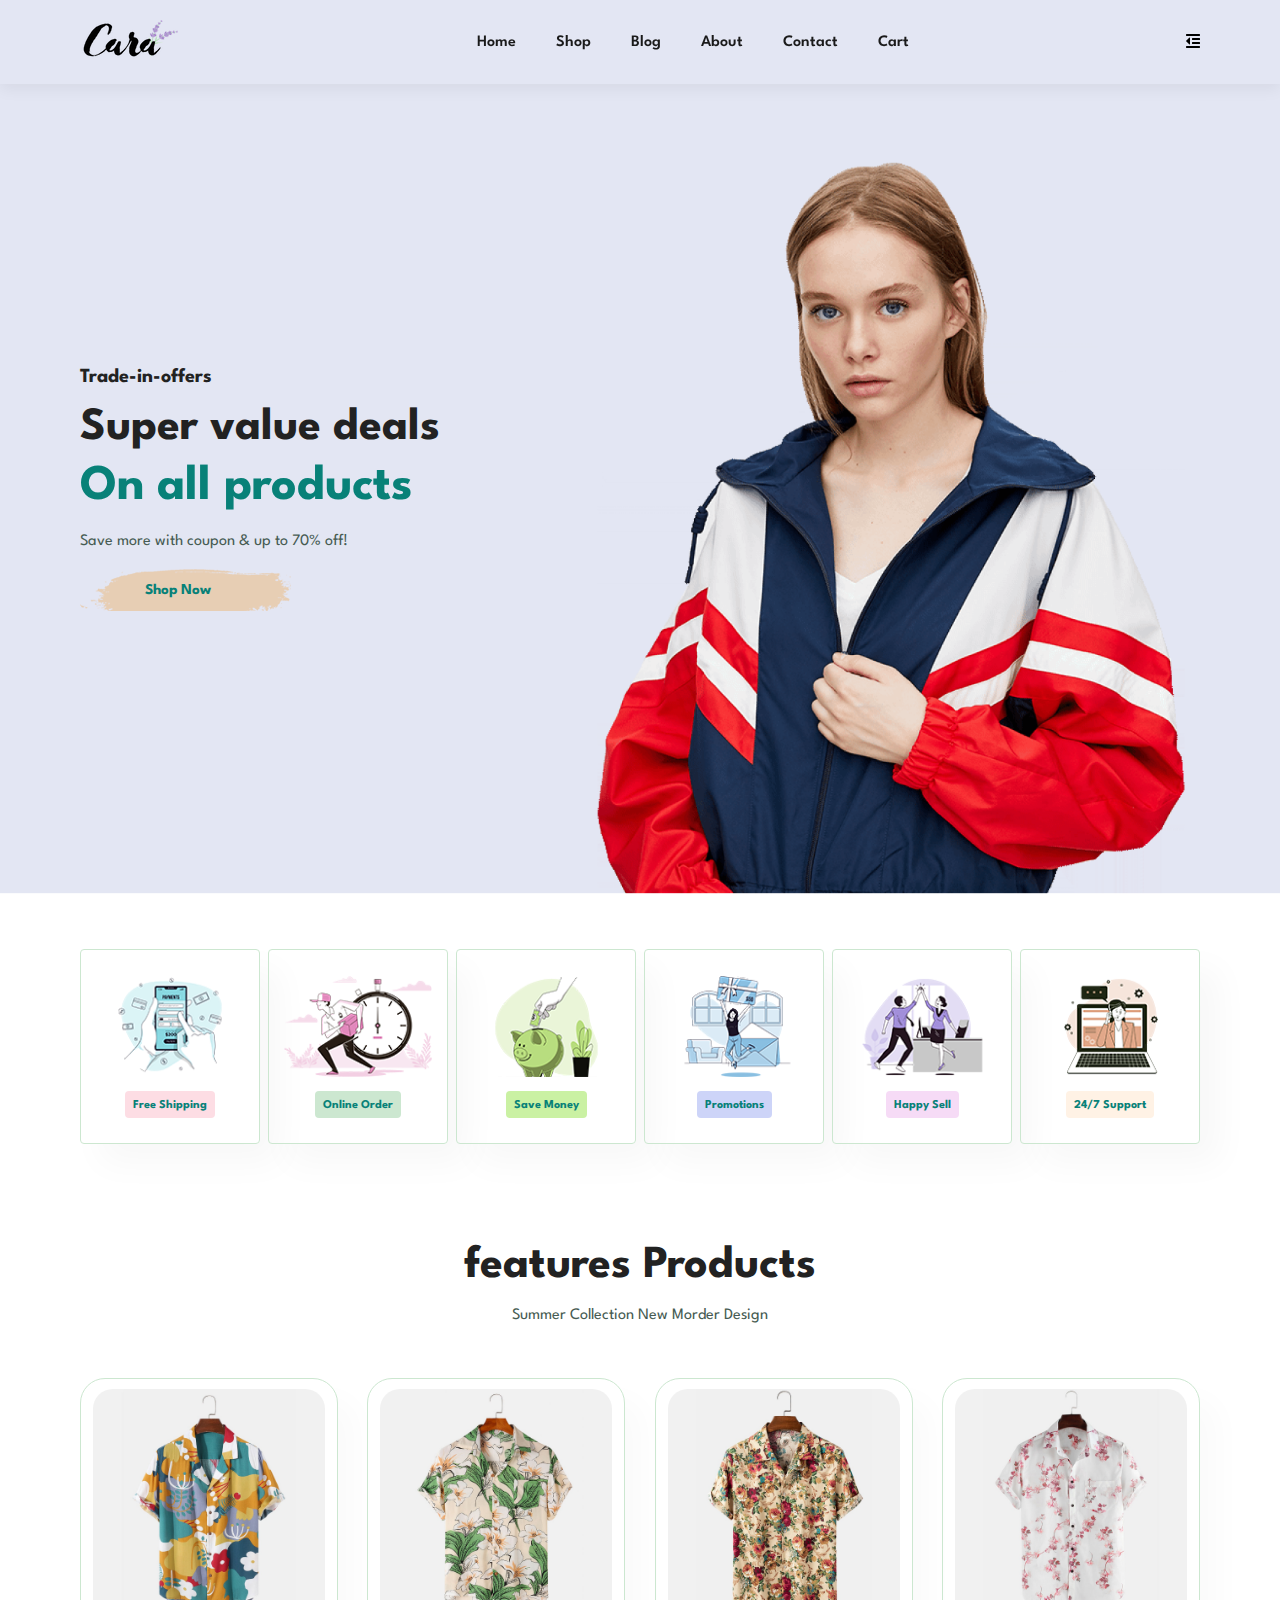
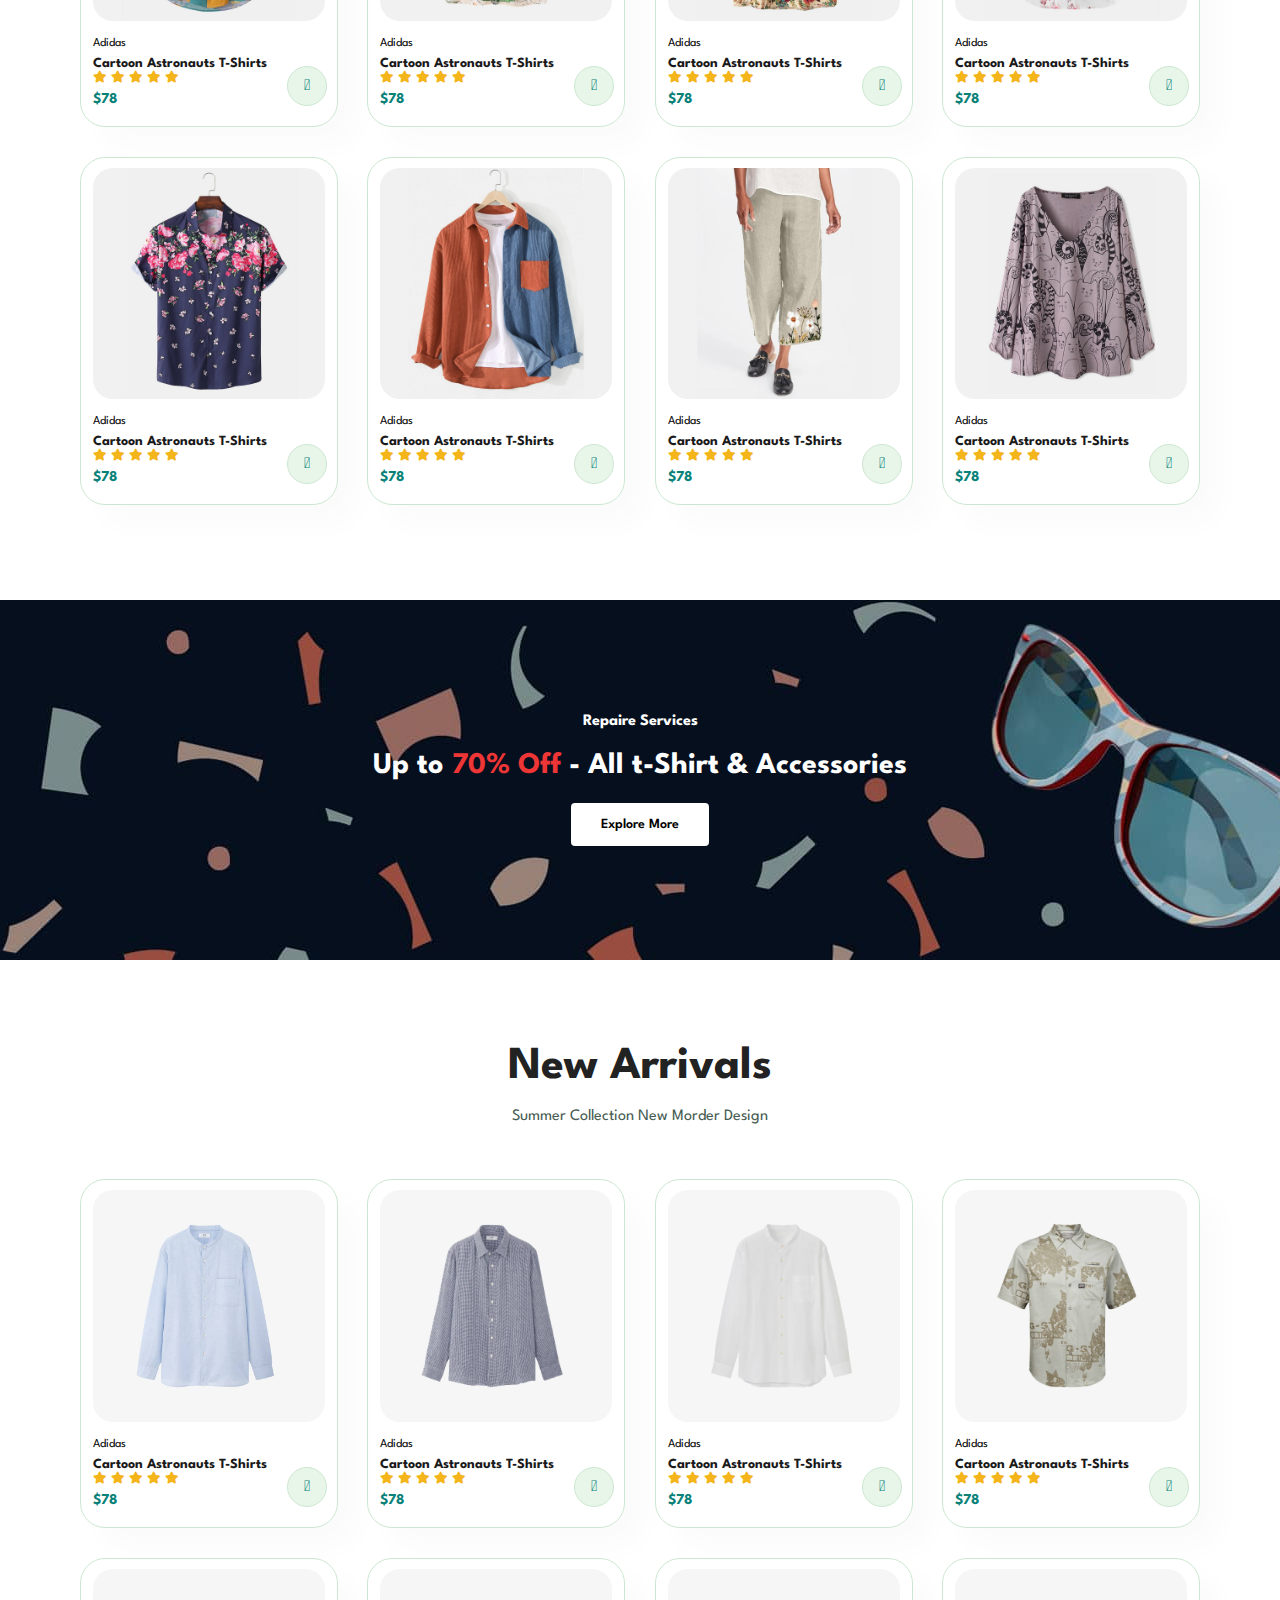
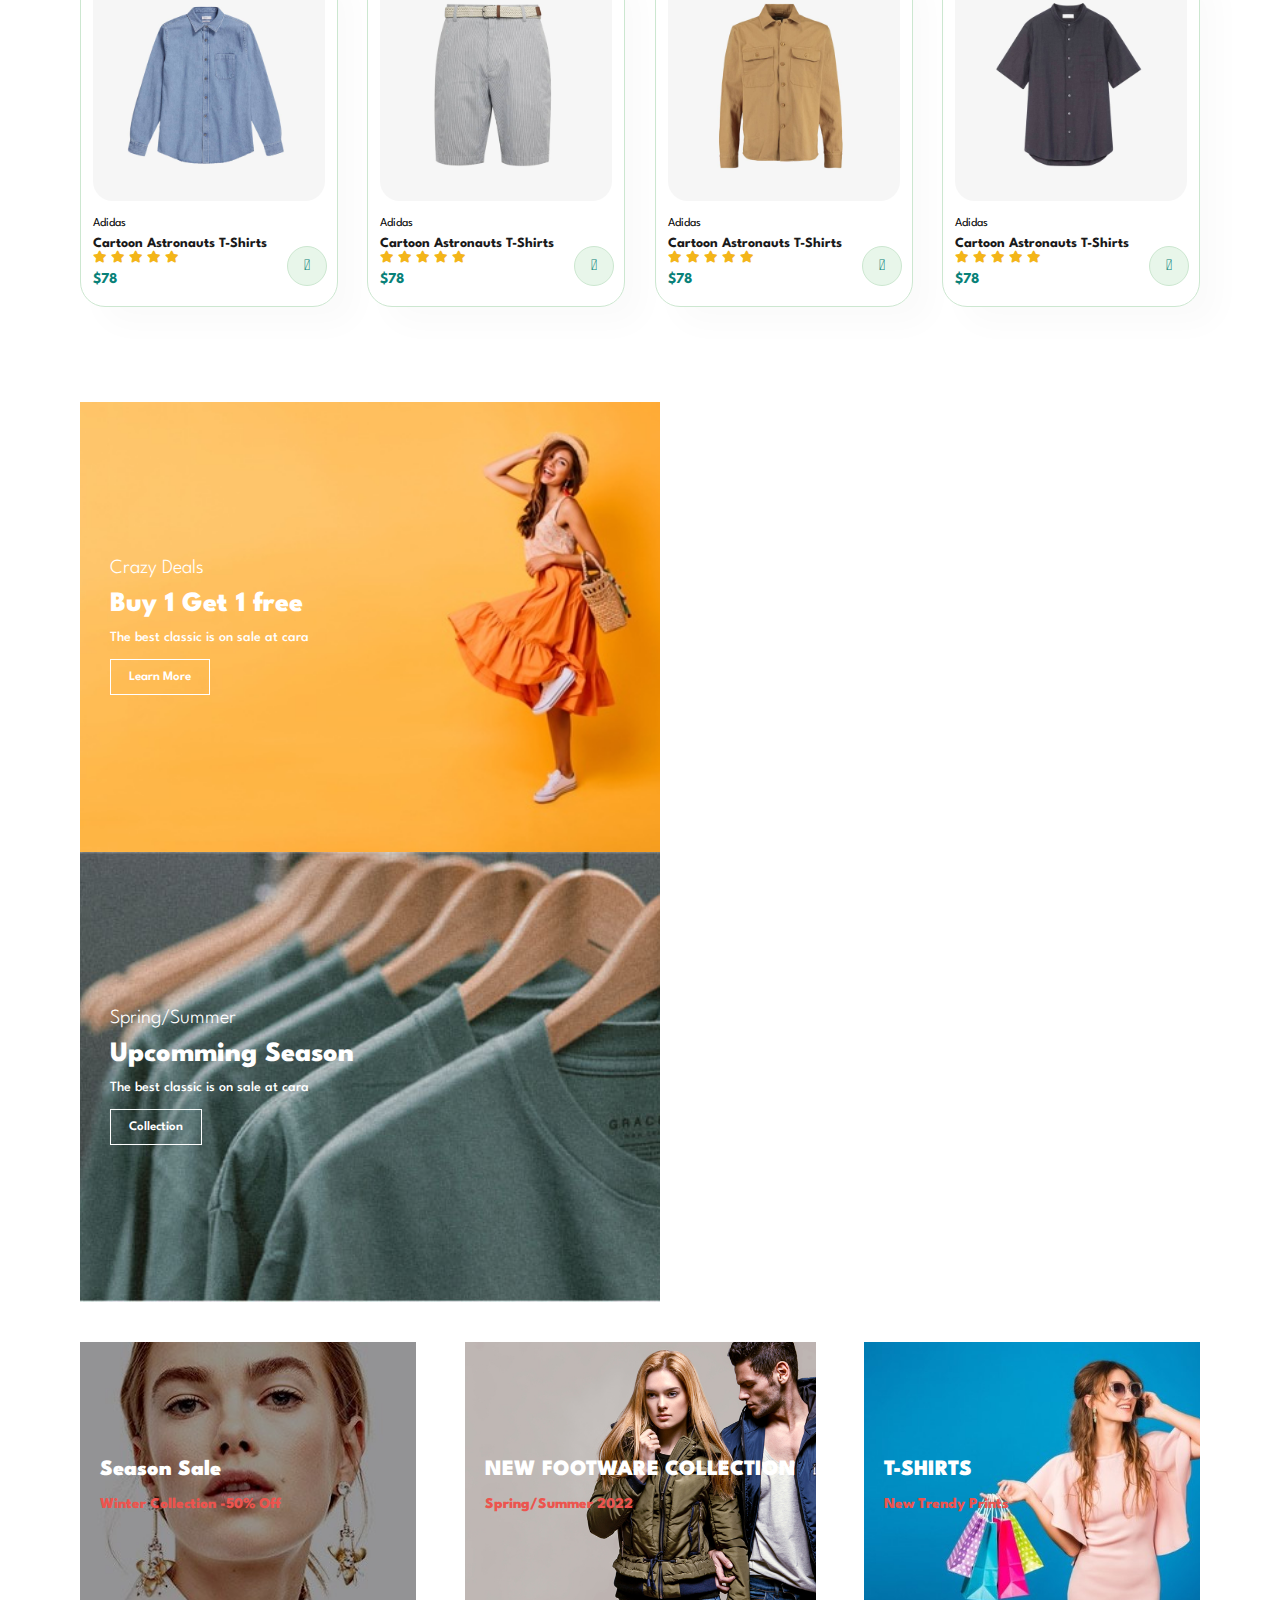
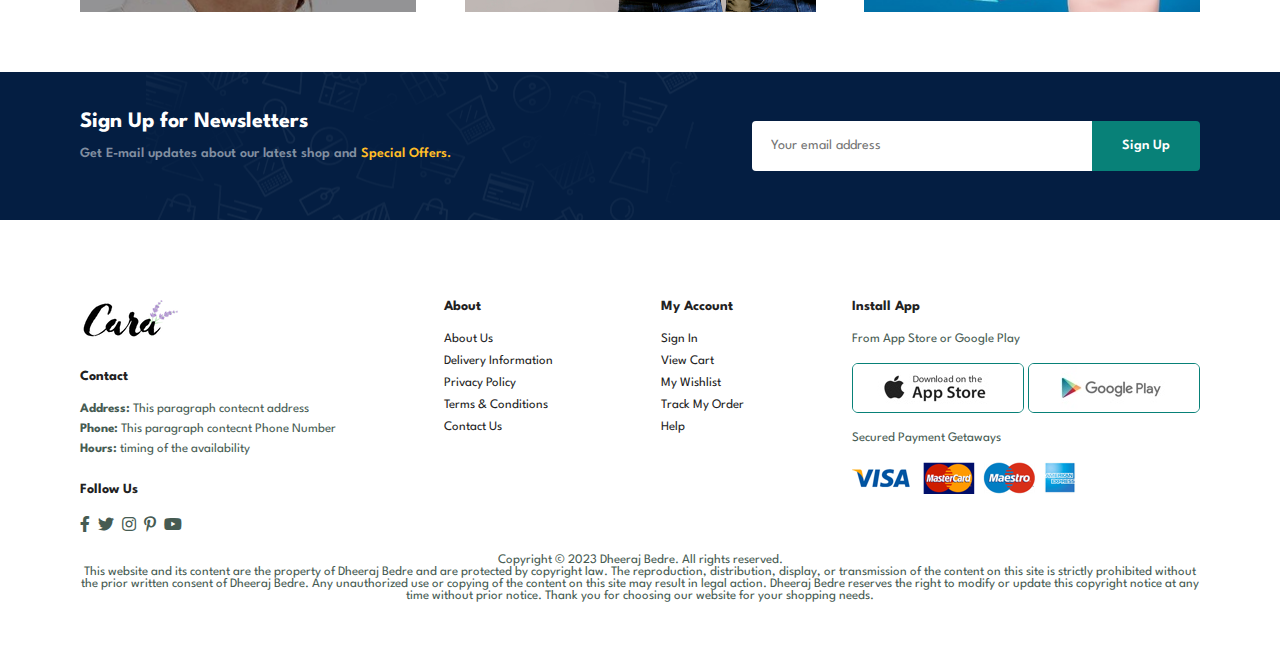
<file: index.html>
<!DOCTYPE html>
<html lang="en">

    <head>
        <meta charset="UTF-8">
        <meta http-equiv="X-UA-Compatible" content="IE=edge">
        <meta name="viewport" content="width=device-width, initial-scale=1.0">
        <title>Tech2etc Ecommerce Tutorial</title>
        <link rel="stylesheet" href="https://use.fontawesome.com/releases/v5.15.4/css/all.css"/>
        <link rel="stylesheet" href="style.css">
    </head>

    <body>



        
    <section id="header">
        <a href="#"><img src="img/logo.png" class="logo" alt=""></a>
        <div>
            <ul id="navbar">
                <li><a class="active" href="index.html">Home</a></li>
                <li><a href="shop.html">Shop</a></li>
                <li><a href="blog.html">Blog</a></li>
                <li><a href="about.html">About</a></li>
                <li><a href="contact.html">Contact</a></li>
                <li id="lg-bag"><a href="cart.html">Cart</a></li>
                <a href="#" id="close"><i class="far fa-times">close</i></a>

            </ul>
        </div>
        <div class="mobile">
            <a href="cart.html"><i class="far fa-shopping-bag"></i></a>
            <i id="bar" class="fas fa-outdent"></i>
            
            
        </div>
    </section>
    <section id="hero">
        <h4>Trade-in-offers</h4>
        <h2>Super value deals</h2>
        <h1>On all products</h1>
        <p>Save more with coupon & up to 70% off!</p>
        <button>Shop Now</button>
    </section>
    <section id="feature" class="section-p1">
        <div class="fe-box">
            <img src="img/features/f1.png" alt="">
            <h6>Free Shipping</h6>
        </div>

        <div class="fe-box">
            <img src="img/features/f2.png" alt="">
            <h6>Online Order</h6>
        </div>

        <div class="fe-box">
            <img src="img/features/f3.png" alt="">
            <h6>Save Money</h6>
        </div>

        <div class="fe-box">
            <img src="img/features/f4.png" alt="">
            <h6>Promotions</h6>
        </div>

        <div class="fe-box">
            <img src="img/features/f5.png" alt="">
            <h6>Happy Sell</h6>
        </div>

        <div class="fe-box">
            <img src="img/features/f6.png" alt="">
            <h6>24/7 Support</h6>
        </div>

    </section>

    <section id="product1" class="section-p1">
        <h2>features Products</h2>
        <p>Summer Collection New Morder Design</p>
        <div class="pro-container">
            <div class="pro">
                <img src="img/products/f1.jpg" alt="">
                <div class="des">
                    <span>Adidas</span>
                    <h5>Cartoon Astronauts T-Shirts</h5>
                    <div class="star">
                        <i class="fas fa-star"></i>
                        <i class="fas fa-star"></i>
                        <i class="fas fa-star"></i>
                        <i class="fas fa-star"></i>
                        <i class="fas fa-star"></i>
                    </div>
                    <h4>$78</h4>
                </div>
                <a href="#"><i class="fal fa-shopping-cart cart"></i></a>
            </div>

             <div class="pro">
                <img src="img/products/f2.jpg" alt="">
                <div class="des">
                    <span>Adidas</span>
                    <h5>Cartoon Astronauts T-Shirts</h5>
                    <div class="star">
                        <i class="fas fa-star"></i>
                        <i class="fas fa-star"></i>
                        <i class="fas fa-star"></i>
                        <i class="fas fa-star"></i>
                        <i class="fas fa-star"></i>
                    </div>
                    <h4>$78</h4>
                </div>
                <a href="#"><i class="fal fa-shopping-cart cart"></i></a>
            </div>

             <div class="pro">
                <img src="img/products/f3.jpg" alt="">
                <div class="des">
                    <span>Adidas</span>
                    <h5>Cartoon Astronauts T-Shirts</h5>
                    <div class="star">
                        <i class="fas fa-star"></i>
                        <i class="fas fa-star"></i>
                        <i class="fas fa-star"></i>
                        <i class="fas fa-star"></i>
                        <i class="fas fa-star"></i>
                    </div>
                    <h4>$78</h4>
                </div>
                <a href="#"><i class="fal fa-shopping-cart cart"></i></a>
            </div>

             <div class="pro">
                <img src="img/products/f4.jpg" alt="">
                <div class="des">
                    <span>Adidas</span>
                    <h5>Cartoon Astronauts T-Shirts</h5>
                    <div class="star">
                        <i class="fas fa-star"></i>
                        <i class="fas fa-star"></i>
                        <i class="fas fa-star"></i>
                        <i class="fas fa-star"></i>
                        <i class="fas fa-star"></i>
                    </div>
                    <h4>$78</h4>
                </div>
                <a href="#"><i class="fal fa-shopping-cart cart"></i></a>
            </div>

             <div class="pro">
                <img src="img/products/f5.jpg" alt="">
                <div class="des">
                    <span>Adidas</span>
                    <h5>Cartoon Astronauts T-Shirts</h5>
                    <div class="star">
                        <i class="fas fa-star"></i>
                        <i class="fas fa-star"></i>
                        <i class="fas fa-star"></i>
                        <i class="fas fa-star"></i>
                        <i class="fas fa-star"></i>
                    </div>
                    <h4>$78</h4>
                </div>
                <a href="#"><i class="fal fa-shopping-cart cart"></i></a>
            </div>

             <div class="pro">
                <img src="img/products/f6.jpg" alt="">
                <div class="des">
                    <span>Adidas</span>
                    <h5>Cartoon Astronauts T-Shirts</h5>
                    <div class="star">
                        <i class="fas fa-star"></i>
                        <i class="fas fa-star"></i>
                        <i class="fas fa-star"></i>
                        <i class="fas fa-star"></i>
                        <i class="fas fa-star"></i>
                    </div>
                    <h4>$78</h4>
                </div>
                <a href="#"><i class="fal fa-shopping-cart cart"></i></a>
            </div>

             <div class="pro">
                <img src="img/products/f7.jpg" alt="">
                <div class="des">
                    <span>Adidas</span>
                    <h5>Cartoon Astronauts T-Shirts</h5>
                    <div class="star">
                        <i class="fas fa-star"></i>
                        <i class="fas fa-star"></i>
                        <i class="fas fa-star"></i>
                        <i class="fas fa-star"></i>
                        <i class="fas fa-star"></i>
                    </div>
                    <h4>$78</h4>
                </div>
                <a href="#"><i class="fal fa-shopping-cart cart"></i></a>
            </div>

             <div class="pro">
                <img src="img/products/f8.jpg" alt="">
                <div class="des">
                    <span>Adidas</span>
                    <h5>Cartoon Astronauts T-Shirts</h5>
                    <div class="star">
                        <i class="fas fa-star"></i>
                        <i class="fas fa-star"></i>
                        <i class="fas fa-star"></i>
                        <i class="fas fa-star"></i>
                        <i class="fas fa-star"></i>
                    </div>
                    <h4>$78</h4>
                </div>
                <a href="#"><i class="fal fa-shopping-cart cart"></i></a>
            </div>

        </div>


    </section>

    <section id="banner" class="section-m1">
        <h4>Repaire Services</h4>
        <h2>Up to <span>70% Off</span> -  All t-Shirt & Accessories</h2>
        <button class="normal">Explore More</button>
    </section>


    <section id="product1" class="section-p1">
        <h2>New Arrivals</h2>
        <p>Summer Collection New Morder Design</p>
        <div class="pro-container">
            <div class="pro">
                <img src="img/products/n1.jpg" alt="">
                <div class="des">
                    <span>Adidas</span>
                    <h5>Cartoon Astronauts T-Shirts</h5>
                    <div class="star">
                        <i class="fas fa-star"></i>
                        <i class="fas fa-star"></i>
                        <i class="fas fa-star"></i>
                        <i class="fas fa-star"></i>
                        <i class="fas fa-star"></i>
                    </div>
                    <h4>$78</h4>
                </div>
                <a href="#"><i class="fal fa-shopping-cart cart"></i></a>
            </div>

             <div class="pro">
                <img src="img/products/n2.jpg" alt="">
                <div class="des">
                    <span>Adidas</span>
                    <h5>Cartoon Astronauts T-Shirts</h5>
                    <div class="star">
                        <i class="fas fa-star"></i>
                        <i class="fas fa-star"></i>
                        <i class="fas fa-star"></i>
                        <i class="fas fa-star"></i>
                        <i class="fas fa-star"></i>
                    </div>
                    <h4>$78</h4>
                </div>
                <a href="#"><i class="fal fa-shopping-cart cart"></i></a>
            </div>

             <div class="pro">
                <img src="img/products/n3.jpg" alt="">
                <div class="des">
                    <span>Adidas</span>
                    <h5>Cartoon Astronauts T-Shirts</h5>
                    <div class="star">
                        <i class="fas fa-star"></i>
                        <i class="fas fa-star"></i>
                        <i class="fas fa-star"></i>
                        <i class="fas fa-star"></i>
                        <i class="fas fa-star"></i>
                    </div>
                    <h4>$78</h4>
                </div>
                <a href="#"><i class="fal fa-shopping-cart cart"></i></a>
            </div>

             <div class="pro">
                <img src="img/products/n4.jpg" alt="">
                <div class="des">
                    <span>Adidas</span>
                    <h5>Cartoon Astronauts T-Shirts</h5>
                    <div class="star">
                        <i class="fas fa-star"></i>
                        <i class="fas fa-star"></i>
                        <i class="fas fa-star"></i>
                        <i class="fas fa-star"></i>
                        <i class="fas fa-star"></i>
                    </div>
                    <h4>$78</h4>
                </div>
                <a href="#"><i class="fal fa-shopping-cart cart"></i></a>
            </div>

             <div class="pro">
                <img src="img/products/n5.jpg" alt="">
                <div class="des">
                    <span>Adidas</span>
                    <h5>Cartoon Astronauts T-Shirts</h5>
                    <div class="star">
                        <i class="fas fa-star"></i>
                        <i class="fas fa-star"></i>
                        <i class="fas fa-star"></i>
                        <i class="fas fa-star"></i>
                        <i class="fas fa-star"></i>
                    </div>
                    <h4>$78</h4>
                </div>
                <a href="#"><i class="fal fa-shopping-cart cart"></i></a>
            </div>

             <div class="pro">
                <img src="img/products/n6.jpg" alt="">
                <div class="des">
                    <span>Adidas</span>
                    <h5>Cartoon Astronauts T-Shirts</h5>
                    <div class="star">
                        <i class="fas fa-star"></i>
                        <i class="fas fa-star"></i>
                        <i class="fas fa-star"></i>
                        <i class="fas fa-star"></i>
                        <i class="fas fa-star"></i>
                    </div>
                    <h4>$78</h4>
                </div>
                <a href="#"><i class="fal fa-shopping-cart cart"></i></a>
            </div>

             <div class="pro">
                <img src="img/products/n7.jpg" alt="">
                <div class="des">
                    <span>Adidas</span>
                    <h5>Cartoon Astronauts T-Shirts</h5>
                    <div class="star">
                        <i class="fas fa-star"></i>
                        <i class="fas fa-star"></i>
                        <i class="fas fa-star"></i>
                        <i class="fas fa-star"></i>
                        <i class="fas fa-star"></i>
                    </div>
                    <h4>$78</h4>
                </div>
                <a href="#"><i class="fal fa-shopping-cart cart"></i></a>
            </div>

             <div class="pro">
                <img src="img/products/n8.jpg" alt="">
                <div class="des">
                    <span>Adidas</span>
                    <h5>Cartoon Astronauts T-Shirts</h5>
                    <div class="star">
                        <i class="fas fa-star"></i>
                        <i class="fas fa-star"></i>
                        <i class="fas fa-star"></i>
                        <i class="fas fa-star"></i>
                        <i class="fas fa-star"></i>
                    </div>
                    <h4>$78</h4>
                </div>
                <a href="#"><i class="fal fa-shopping-cart cart"></i></a>
            </div>

        </div>


    </section>

    <section id="sm-banner" class="section-p1">
        <div class="banner-box">
            <h4>Crazy Deals</h4>
            <h2>Buy 1 Get 1 free</h2>
            <span>The best classic is on sale at cara</span>
            <button class="white">Learn More</button>
        </div>

         <div class="banner-box banner-box2">
            <h4>Spring/Summer</h4>
            <h2>Upcomming Season</h2>
            <span>The best classic is on sale at cara</span>
            <button class="white">Collection</button>
        </div>

    </section>



    <section id="banner3">
    <div class="banner-box">
            <h2>Season Sale</h2>
            <h3>Winter Collection -50% Off</h3>
        </div>

        <div class="banner-box banner-box2">
            <h2>NEW FOOTWARE COLLECTION</h2>
            <h3>Spring/Summer 2022</h3>
        </div>


        <div class="banner-box banner-box3">
            <h2>T-SHIRTS</h2>
            <h3>New Trendy Prints</h3>
        </div>



        

    </section>



    <section id="newsletter" class="section-p1 section-m1">
        <div class="newstext">
            <h4>Sign Up for Newsletters</h4>
            <p>Get E-mail updates about our latest shop and <span>Special Offers.</span></p>
        </div>

        <div class="form">
            <input type="text" name="" id="" placeholder="Your email address">
            <button class="normal">Sign Up</button>
        </div>
    </section>


    <footer class="section-p1">
        <div class="col">
            <img class="logo" src="img/logo.png" alt="">
            <h4>Contact</h4>
            <p><strong>Address:</strong> This paragraph contecnt address</p>
            <p><strong>Phone:</strong> This paragraph contecnt Phone Number</p>
            <p><strong>Hours:</strong> timing of the availability</p>
            <div class="follow">
                <h4>Follow Us</h4>
                <div class="icon">
                    <i class="fab fa-facebook-f"></i>
                    <i class="fab fa-twitter"></i>
                    <i class="fab fa-instagram"></i>
                    <i class="fab fa-pinterest-p"></i>
                    <i class="fab fa-youtube"></i>
                </div>

            </div>

        </div>
        <div class="col">
            <h4>About</h4>
            <a href="#">About Us</a>
            <a href="#">Delivery Information</a>
            <a href="#">Privacy Policy</a>
            <a href="#">Terms & Conditions</a>
            <a href="#">Contact Us</a>
        </div>

           <div class="col">
            <h4>My Account</h4>
            <a href="#">Sign In</a>
            <a href="#">View Cart</a>
            <a href="#">My Wishlist</a>
            <a href="#">Track My Order</a>
            <a href="#">Help</a>
        </div>
        <div class="col install">
            <h4>Install App</h4>
            <p>From App Store or Google Play</p>
            <div class="row">
                <img src="img/pay/app.jpg" alt="">
                <img src="img/pay/play.jpg" alt="">
            </div>
            <p>Secured Payment Getaways</p>
            <img src="img/pay/pay.png" alt="">



        </div>
        <div class="copyright"><p>Copyright © 2023 Dheeraj Bedre. All rights reserved.<br>

This website and its content are the property of Dheeraj Bedre and are protected by copyright law. The reproduction, distribution, display, or transmission of the content on this site is strictly prohibited without the prior written consent of Dheeraj Bedre.

Any unauthorized use or copying of the content on this site may result in legal action. Dheeraj Bedre reserves the right to modify or update this copyright notice at any time without prior notice.

Thank you for choosing our website for your shopping needs.</p></div>
    </footer>



































        <script src="script.js"></script>
    </body>

</html>
</file>
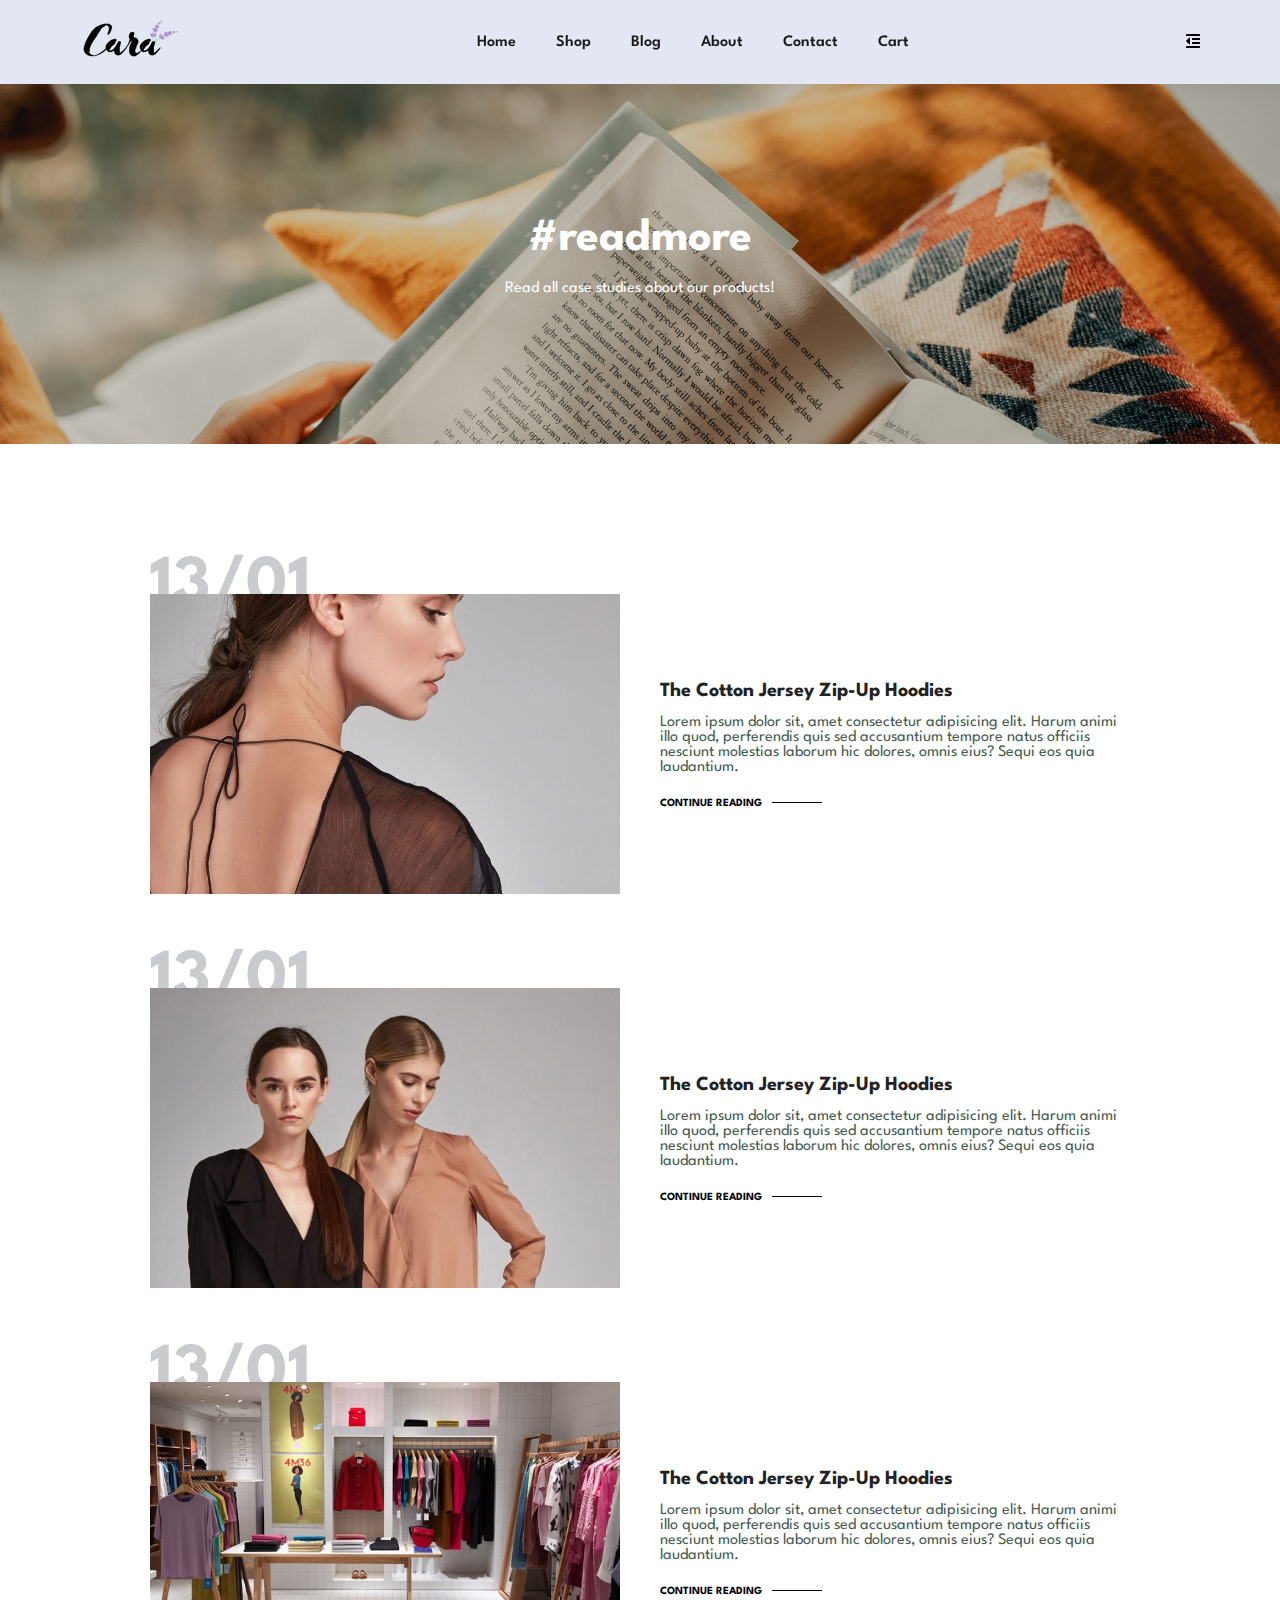
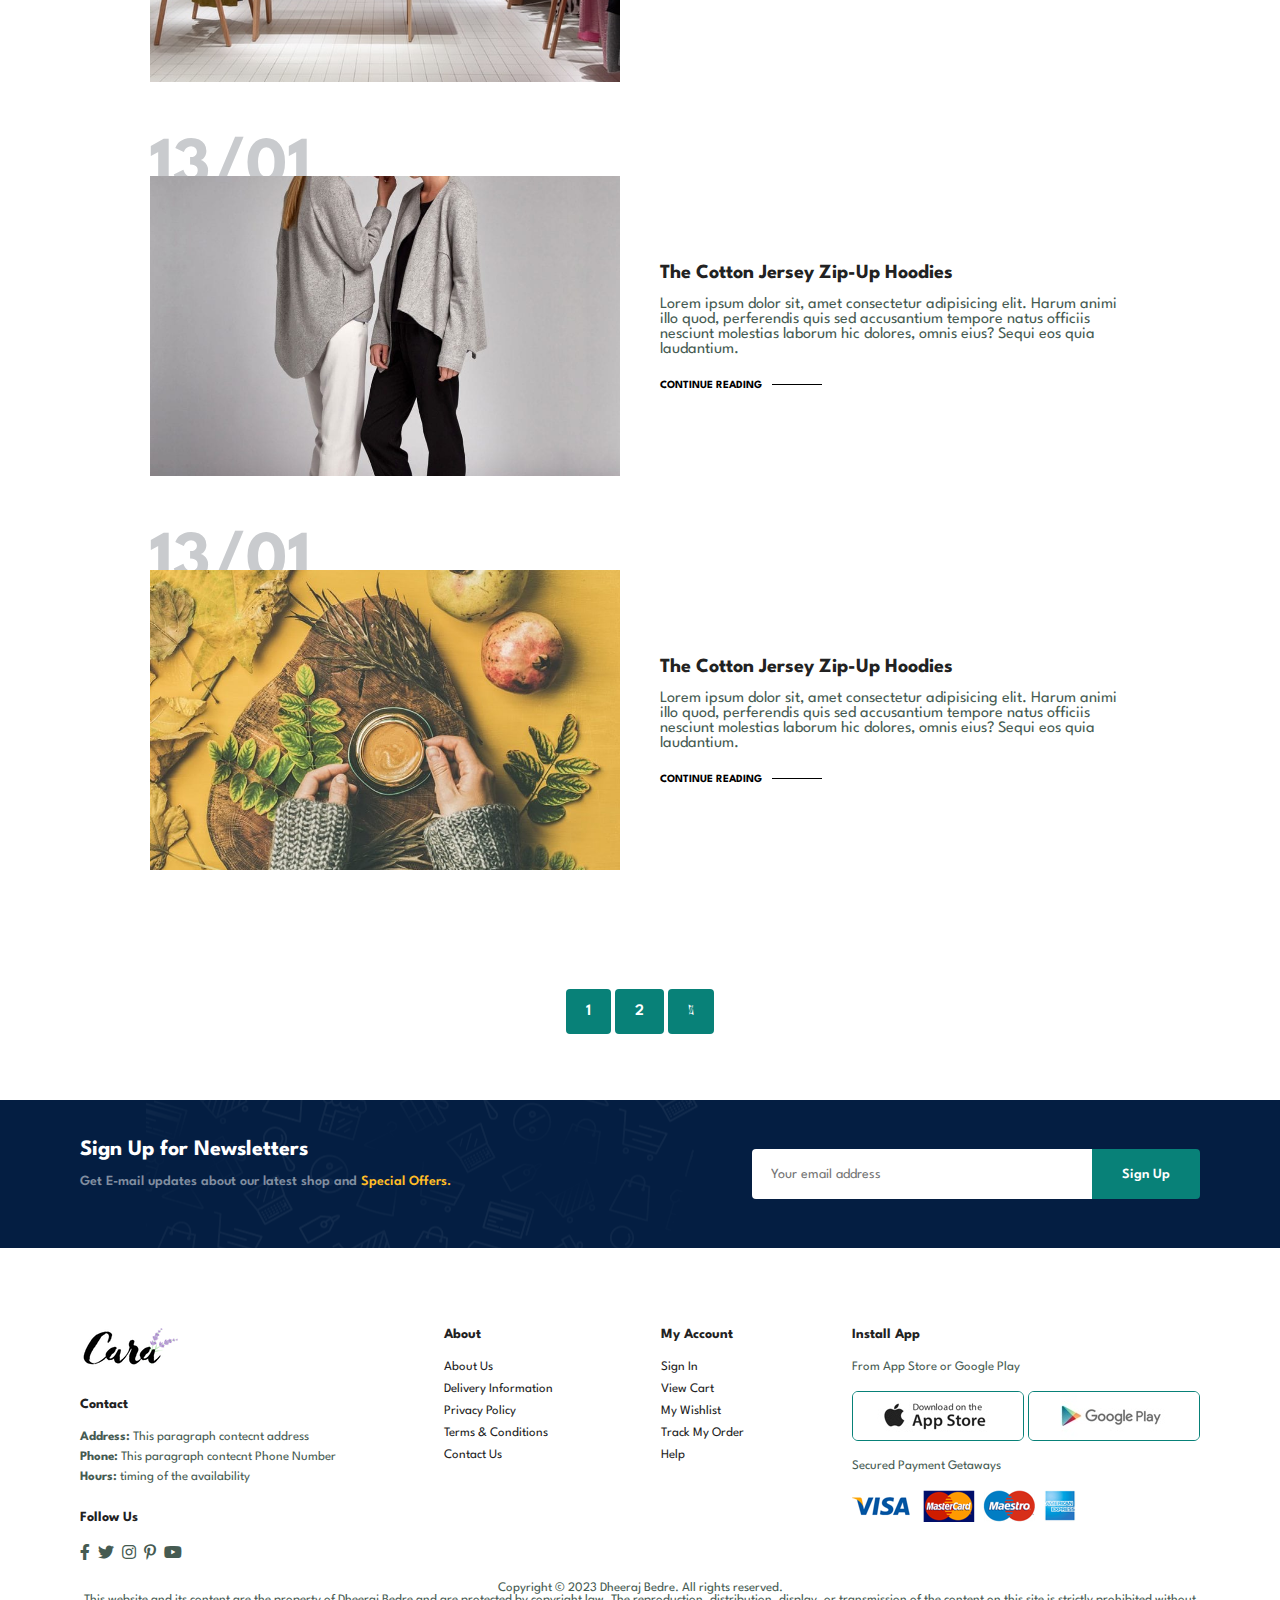
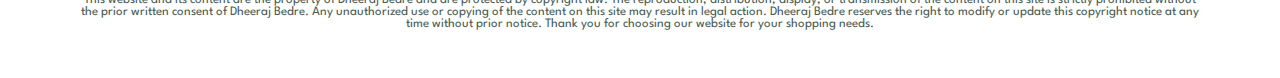
<file: blog.html>
<!DOCTYPE html>
<html lang="en">

    <head>
        <meta charset="UTF-8">
        <meta http-equiv="X-UA-Compatible" content="IE=edge">
        <meta name="viewport" content="width=device-width, initial-scale=1.0">
        <title>Tech2etc Ecommerce Tutorial</title>
        <link rel="stylesheet" href="https://use.fontawesome.com/releases/v5.15.4/css/all.css"/>
        <link rel="stylesheet" href="style.css">
    </head>

    <body>



        
    <section id="header">
        <a href="#"><img src="img/logo.png" class="logo" alt=""></a>
        <div>
            <ul id="navbar">
                <li><a href="index.html">Home</a></li>
                <li><a href="shop.html">Shop</a></li>
                <li><a class="active" href="blog.html">Blog</a></li>
                <li><a href="about.html">About</a></li>
                <li><a href="contact.html">Contact</a></li>
                <li id="lg-bag"><a href="cart.html">Cart</a></li>
                <a href="#" id="close"><i class="far fa-times">close</i></a>

            </ul>
        </div>
        <div class="mobile">
            <a href="cart.html"><i class="far fa-shopping-bag"></i></a>
            <i id="bar" class="fas fa-outdent"></i>
            
            
        </div>
    </section>


    <section id="page-header" class="blog-header">
        
        <h2>#readmore</h2>
       
        <p>Read all case studies about our products!</p>
        
    </section>


    <section id="blog">
        <div class="blog-box">
            <div class="blog-img">
                <img src="img/blog/b1.jpg" alt="">
            </div>

            <div class="blog-details">
                <h4>The Cotton Jersey Zip-Up Hoodies</h4>
                
                <p>Lorem ipsum dolor sit, amet consectetur adipisicing elit. Harum animi illo quod, perferendis quis sed accusantium tempore natus officiis nesciunt molestias laborum hic dolores, omnis eius? Sequi eos quia laudantium.</p>
                 <a href="#">CONTINUE READING</a>
            
            </div>
            <h1>13/01</h1>
        </div>

         <div class="blog-box">
            <div class="blog-img">
                <img src="img/blog/b2.jpg" alt="">
            </div>

            <div class="blog-details">
                <h4>The Cotton Jersey Zip-Up Hoodies</h4>
                
                <p>Lorem ipsum dolor sit, amet consectetur adipisicing elit. Harum animi illo quod, perferendis quis sed accusantium tempore natus officiis nesciunt molestias laborum hic dolores, omnis eius? Sequi eos quia laudantium.</p>
                 <a href="#">CONTINUE READING</a>
            
            </div>
            <h1>13/01</h1>
        </div>

         <div class="blog-box">
            <div class="blog-img">
                <img src="img/blog/b3.jpg" alt="">
            </div>

            <div class="blog-details">
                <h4>The Cotton Jersey Zip-Up Hoodies</h4>
                
                <p>Lorem ipsum dolor sit, amet consectetur adipisicing elit. Harum animi illo quod, perferendis quis sed accusantium tempore natus officiis nesciunt molestias laborum hic dolores, omnis eius? Sequi eos quia laudantium.</p>
                 <a href="#">CONTINUE READING</a>
            
            </div>
            <h1>13/01</h1>
        </div>

         <div class="blog-box">
            <div class="blog-img">
                <img src="img/blog/b4.jpg" alt="">
            </div>

            <div class="blog-details">
                <h4>The Cotton Jersey Zip-Up Hoodies</h4>
                
                <p>Lorem ipsum dolor sit, amet consectetur adipisicing elit. Harum animi illo quod, perferendis quis sed accusantium tempore natus officiis nesciunt molestias laborum hic dolores, omnis eius? Sequi eos quia laudantium.</p>
                 <a href="#">CONTINUE READING</a>
            
            </div>
            <h1>13/01</h1>
        </div>

         <div class="blog-box">
            <div class="blog-img">
                <img src="img/blog/b6.jpg" alt="">
            </div>

            <div class="blog-details">
                <h4>The Cotton Jersey Zip-Up Hoodies</h4>
                
                <p>Lorem ipsum dolor sit, amet consectetur adipisicing elit. Harum animi illo quod, perferendis quis sed accusantium tempore natus officiis nesciunt molestias laborum hic dolores, omnis eius? Sequi eos quia laudantium.</p>
                 <a href="#">CONTINUE READING</a>
            
            </div>
            <h1>13/01</h1>
        </div>
    </section>
  

    <section></section>


    <section id="pagination" class="section-p1">
        <a href="#">1</a>
        <a href="#">2</a>
        <a href="#"><i class="fal fa-long-arrow-alt-right"></i></a>
    </section>



    <section id="newsletter" class="section-p1 section-m1">
        <div class="newstext">
            <h4>Sign Up for Newsletters</h4>
            <p>Get E-mail updates about our latest shop and <span>Special Offers.</span></p>
        </div>

        <div class="form">
            <input type="text" name="" id="" placeholder="Your email address">
            <button class="normal">Sign Up</button>
        </div>
    </section>


    <footer class="section-p1">
        <div class="col">
            <img class="logo" src="img/logo.png" alt="">
            <h4>Contact</h4>
            <p><strong>Address:</strong> This paragraph contecnt address</p>
            <p><strong>Phone:</strong> This paragraph contecnt Phone Number</p>
            <p><strong>Hours:</strong> timing of the availability</p>
            <div class="follow">
                <h4>Follow Us</h4>
                <div class="icon">
                    <i class="fab fa-facebook-f"></i>
                    <i class="fab fa-twitter"></i>
                    <i class="fab fa-instagram"></i>
                    <i class="fab fa-pinterest-p"></i>
                    <i class="fab fa-youtube"></i>
                </div>

            </div>

        </div>
        <div class="col">
            <h4>About</h4>
            <a href="#">About Us</a>
            <a href="#">Delivery Information</a>
            <a href="#">Privacy Policy</a>
            <a href="#">Terms & Conditions</a>
            <a href="#">Contact Us</a>
        </div>

           <div class="col">
            <h4>My Account</h4>
            <a href="#">Sign In</a>
            <a href="#">View Cart</a>
            <a href="#">My Wishlist</a>
            <a href="#">Track My Order</a>
            <a href="#">Help</a>
        </div>
        <div class="col install">
            <h4>Install App</h4>
            <p>From App Store or Google Play</p>
            <div class="row">
                <img src="img/pay/app.jpg" alt="">
                <img src="img/pay/play.jpg" alt="">
            </div>
            <p>Secured Payment Getaways</p>
            <img src="img/pay/pay.png" alt="">



        </div>
        <div class="copyright"><p>Copyright © 2023 Dheeraj Bedre. All rights reserved.<br>

This website and its content are the property of Dheeraj Bedre and are protected by copyright law. The reproduction, distribution, display, or transmission of the content on this site is strictly prohibited without the prior written consent of Dheeraj Bedre.

Any unauthorized use or copying of the content on this site may result in legal action. Dheeraj Bedre reserves the right to modify or update this copyright notice at any time without prior notice.

Thank you for choosing our website for your shopping needs.</p></div>
    </footer>



































        <script src="script.js"></script>
    </body>

</html>
</file>
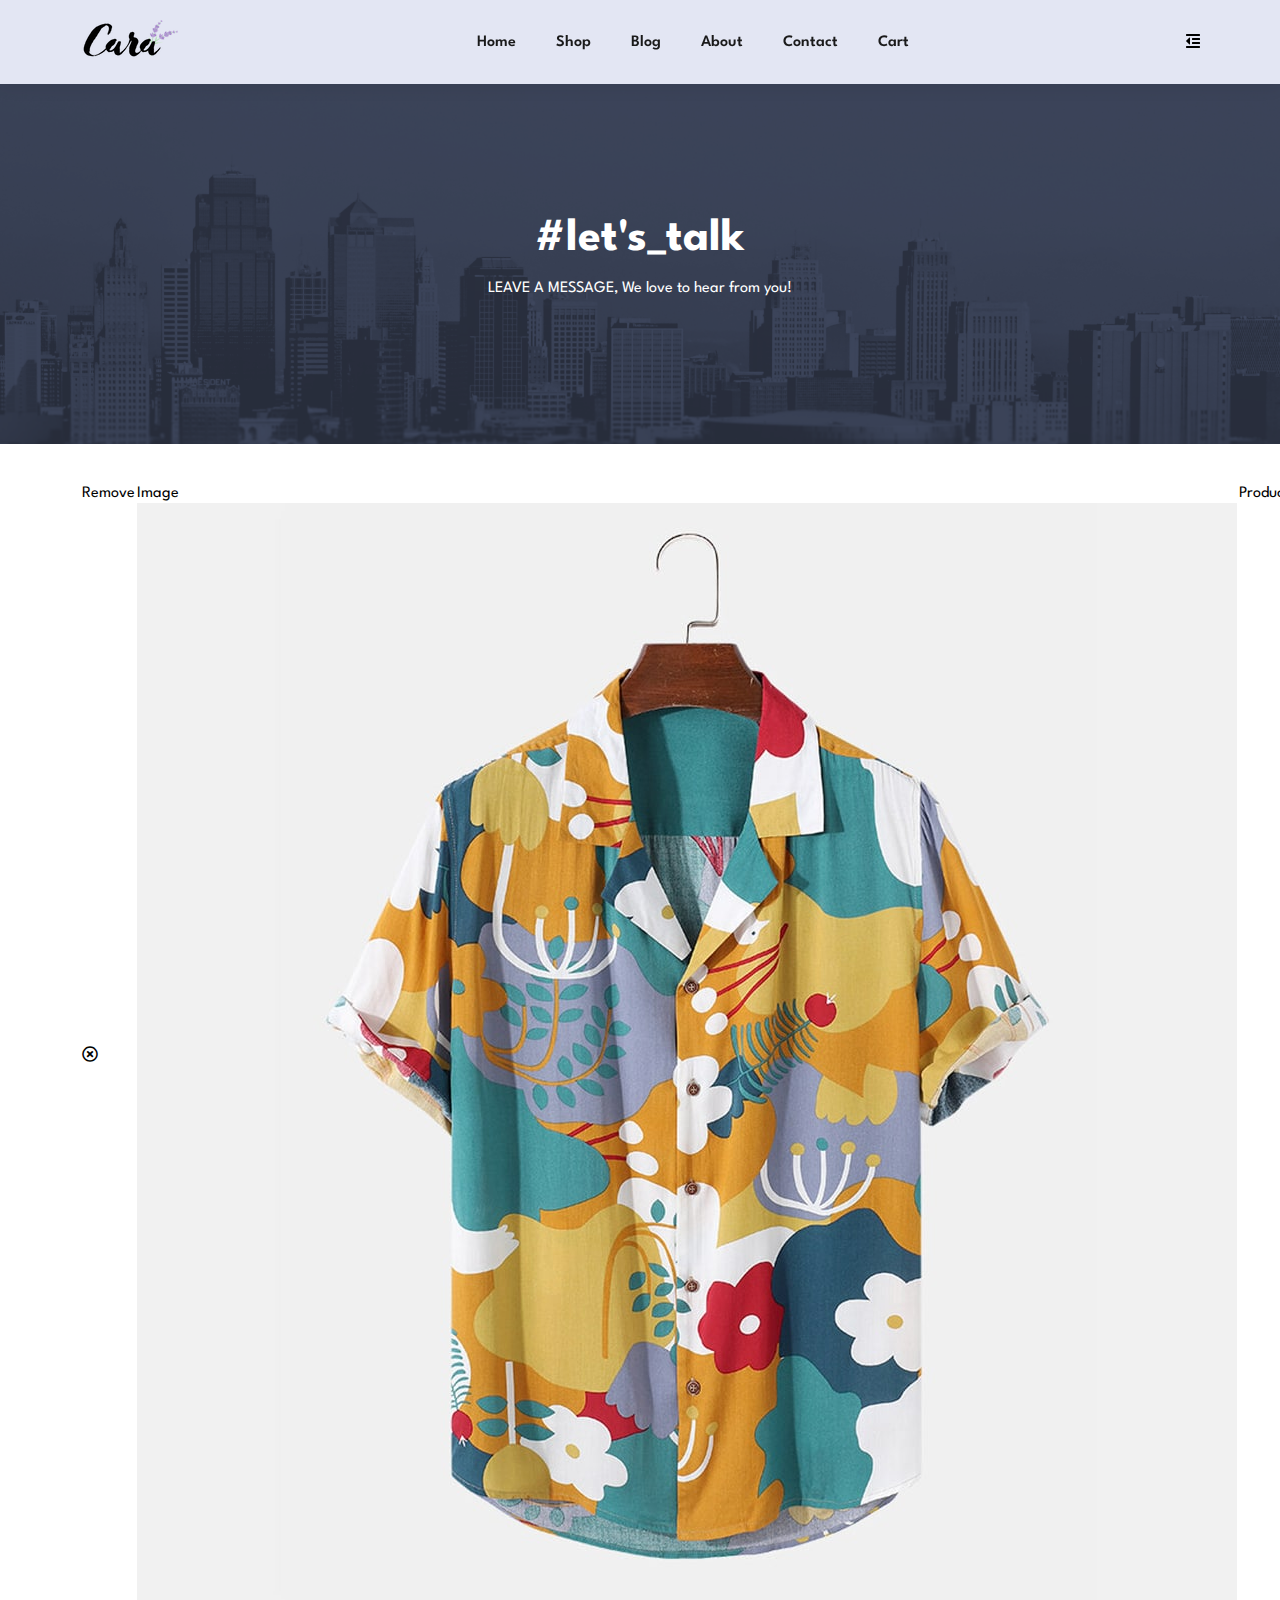
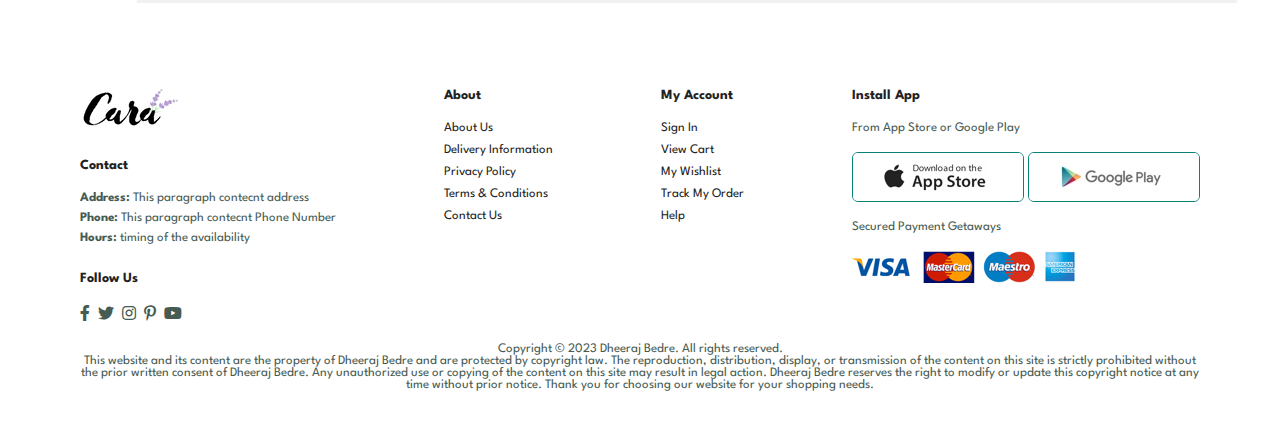
<file: cart.html>
<!DOCTYPE html>
<html lang="en">

    <head>
        <meta charset="UTF-8">
        <meta http-equiv="X-UA-Compatible" content="IE=edge">
        <meta name="viewport" content="width=device-width, initial-scale=1.0">
        <title>Tech2etc Ecommerce Tutorial</title>
        <link rel="stylesheet" href="https://use.fontawesome.com/releases/v5.15.4/css/all.css"/>
        <link rel="stylesheet" href="style.css">
    </head>

    <body>



        
    <section id="header">
        <a href="#"><img src="img/logo.png" class="logo" alt=""></a>
        <div>
            <ul id="navbar">
                <li><a href="index.html">Home</a></li>
                <li><a href="shop.html">Shop</a></li>
                <li><a href="blog.html">Blog</a></li>
                <li><a href="about.html">About</a></li>
                <li><a href="contact.html">Contact</a></li>
                <li id="lg-bag"><a class="active" href="cart.html">Cart</a></li>
                <a href="#" id="close"><i class="far fa-times">close</i></a>

            </ul>
        </div>
        <div class="mobile">
            <a href="cart.html"><i class="far fa-shopping-bag"></i></a>
            <i id="bar" class="fas fa-outdent"></i>
            
            
        </div>
    </section>


    <section id="page-header" class="about-header">
        
        <h2>#let's_talk</h2>
       
        <p>LEAVE A MESSAGE, We love to hear from you!</p>
        
    </section>

    <section id="cart" class="section-p1">
        <table width="100%">
        <thead>
            <tr>
                <td>Remove</td> 
                <td>Image</td> 
                <td>Product</td> 
                <td>Price</td> 
                <td>Quantity</td> 
                <td>Subtotal</td> 
            </tr>
        </thead>
        <tbody>
            <tr>
                <td>
                    <a href="#"></a><i class="far fa-times-circle"></i>
                </td>

                <td><img src="img/products/f1.jpg" alt=""></td>
            </tr>
        </tbody>
        </table>
    </section>



    <footer class="section-p1">
        <div class="col">
            <img class="logo" src="img/logo.png" alt="">
            <h4>Contact</h4>
            <p><strong>Address:</strong> This paragraph contecnt address</p>
            <p><strong>Phone:</strong> This paragraph contecnt Phone Number</p>
            <p><strong>Hours:</strong> timing of the availability</p>
            <div class="follow">
                <h4>Follow Us</h4>
                <div class="icon">
                    <i class="fab fa-facebook-f"></i>
                    <i class="fab fa-twitter"></i>
                    <i class="fab fa-instagram"></i>
                    <i class="fab fa-pinterest-p"></i>
                    <i class="fab fa-youtube"></i>
                </div>

            </div>

        </div>
        <div class="col">
            <h4>About</h4>
            <a href="#">About Us</a>
            <a href="#">Delivery Information</a>
            <a href="#">Privacy Policy</a>
            <a href="#">Terms & Conditions</a>
            <a href="#">Contact Us</a>
        </div>

           <div class="col">
            <h4>My Account</h4>
            <a href="#">Sign In</a>
            <a href="#">View Cart</a>
            <a href="#">My Wishlist</a>
            <a href="#">Track My Order</a>
            <a href="#">Help</a>
        </div>
        <div class="col install">
            <h4>Install App</h4>
            <p>From App Store or Google Play</p>
            <div class="row">
                <img src="img/pay/app.jpg" alt="">
                <img src="img/pay/play.jpg" alt="">
            </div>
            <p>Secured Payment Getaways</p>
            <img src="img/pay/pay.png" alt="">



        </div>
        <div class="copyright"><p>Copyright © 2023 Dheeraj Bedre. All rights reserved.<br>

This website and its content are the property of Dheeraj Bedre and are protected by copyright law. The reproduction, distribution, display, or transmission of the content on this site is strictly prohibited without the prior written consent of Dheeraj Bedre.

Any unauthorized use or copying of the content on this site may result in legal action. Dheeraj Bedre reserves the right to modify or update this copyright notice at any time without prior notice.

Thank you for choosing our website for your shopping needs.</p></div>
    </footer>



































        <script src="script.js"></script>
    </body>

</html>
</file>
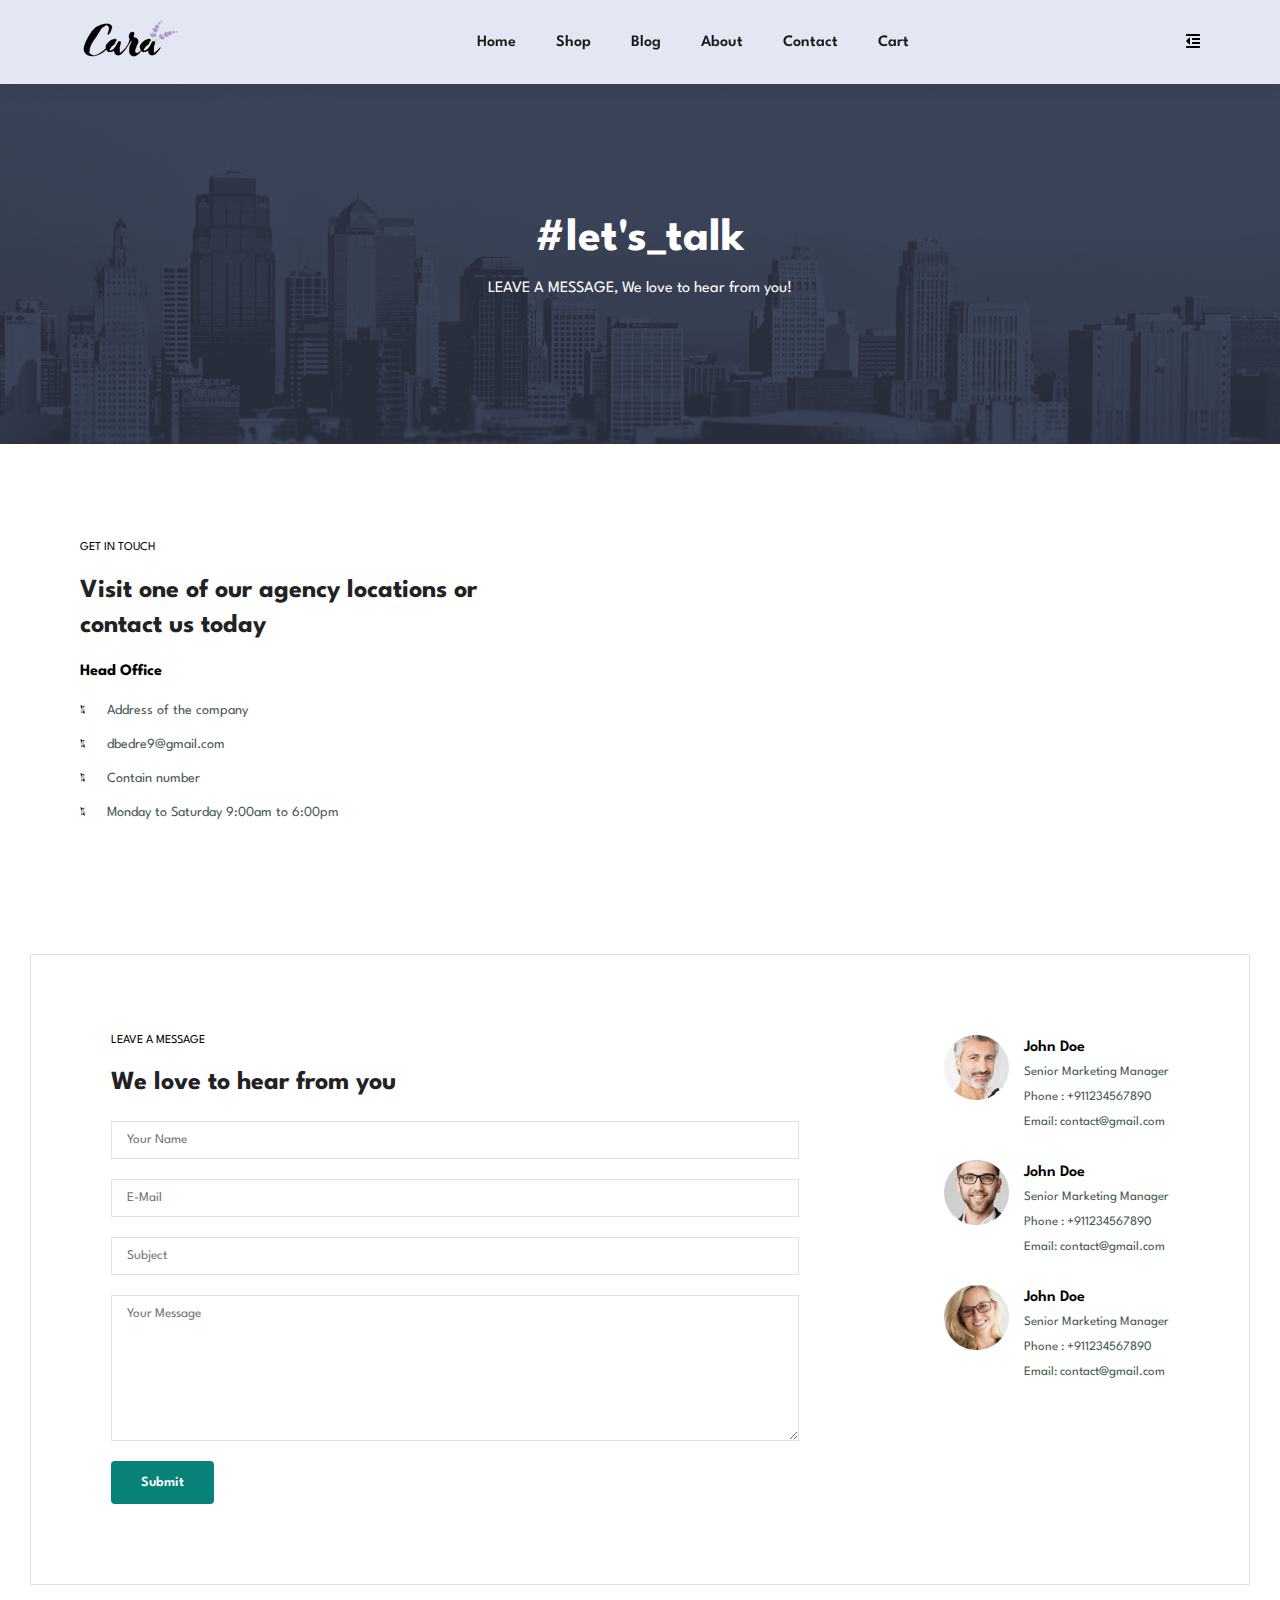
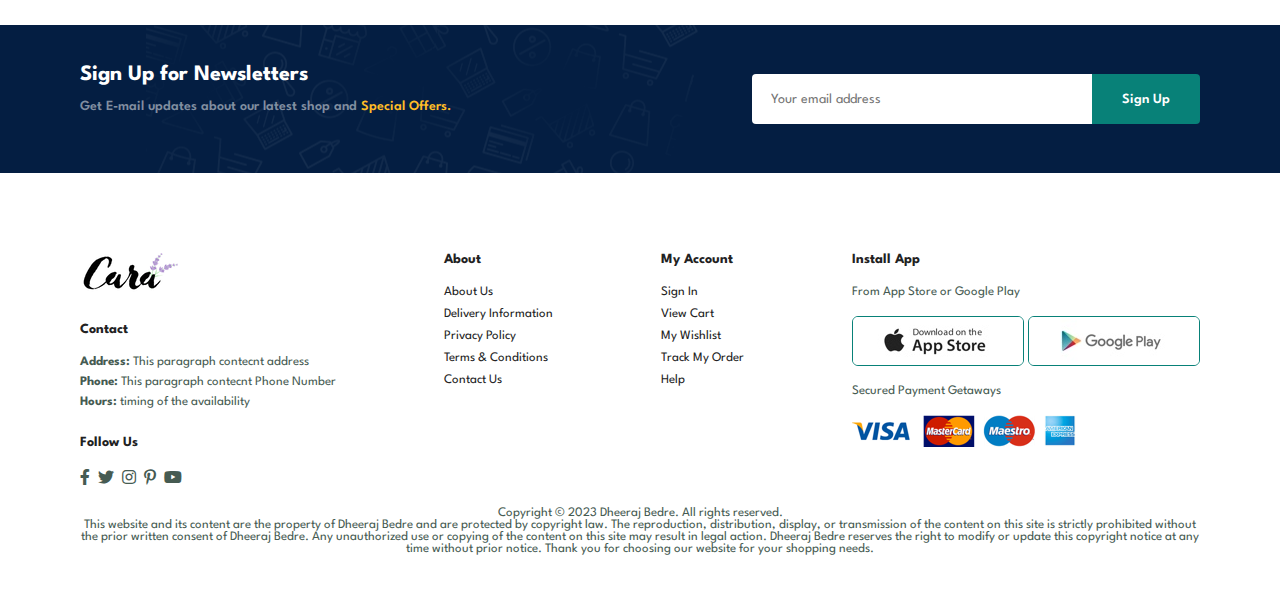
<file: contact.html>
<!DOCTYPE html>
<html lang="en">

    <head>
        <meta charset="UTF-8">
        <meta http-equiv="X-UA-Compatible" content="IE=edge">
        <meta name="viewport" content="width=device-width, initial-scale=1.0">
        <title>Tech2etc Ecommerce Tutorial</title>
        <link rel="stylesheet" href="https://use.fontawesome.com/releases/v5.15.4/css/all.css"/>
        <link rel="stylesheet" href="style.css">
    </head>

    <body>



        
    <section id="header">
        <a href="#"><img src="img/logo.png" class="logo" alt=""></a>
        <div>
            <ul id="navbar">
                <li><a href="index.html">Home</a></li>
                <li><a href="shop.html">Shop</a></li>
                <li><a href="blog.html">Blog</a></li>
                <li><a href="about.html">About</a></li>
                <li><a class="active" href="contact.html">Contact</a></li>
                <li id="lg-bag"><a href="cart.html">Cart</a></li>
                <a href="#" id="close"><i class="far fa-times">close</i></a>

            </ul>
        </div>
        <div class="mobile">
            <a href="cart.html"><i class="far fa-shopping-bag"></i></a>
            <i id="bar" class="fas fa-outdent"></i>
            
            
        </div>
    </section>


    <section id="page-header" class="about-header">
        
        <h2>#let's_talk</h2>
       
        <p>LEAVE A MESSAGE, We love to hear from you!</p>
        
    </section>

    <section id="contact-details" class="section-p1">
        <div class="details">
            <span>GET IN TOUCH</span>
            <h2>Visit one of our agency locations or contact us today</h2>
            <h3>Head Office</h3>
            <div>
            <li>
                <i class="fal fa-map"></i>
                <p>Address of the company</p>
            </li>

            <li>
                <i class="fal fa-map"></i>
                <p>dbedre9@gmail.com</p>
            </li>

            <li>
                <i class="fal fa-map"></i>
                <p>Contain number</p>
            </li>

            <li>
                <i class="fal fa-map"></i>
                <p>Monday to Saturday 9:00am to 6:00pm</p>
            </li>
        </div>
        </div>
        <div class="map">
            <iframe src="https://www.google.com/maps/embed?pb=!1m18!1m12!1m3!1d2469.718768862441!2d-1.2604278846624626!3d51.75646595028328!2m3!1f0!2f0!3f0!3m2!1i1024!2i768!4f13.1!3m3!1m2!1s0x4876c6a9ef8c485b%3A0xd2ff1883a001afed!2sUniversity%20of%20Oxford!5e0!3m2!1sen!2sin!4v1679670105827!5m2!1sen!2sin" width="600" height="450" style="border:0;" allowfullscreen="" loading="lazy" referrerpolicy="no-referrer-when-downgrade"></iframe>
        </div>
    </section>


    <section id="form-details">
        <form action="">
            <span>LEAVE A MESSAGE</span>
            <h2>We love to hear from you</h2>
            <input type="text" name="" id="" placeholder="Your Name">
            <input type="text" name="" id="" placeholder="E-Mail">
            <input type="text" name="" id="" placeholder="Subject">
            <textarea name="" id="" cols="30" rows="10" placeholder="Your Message"></textarea>
            <button class="normal">Submit</button>
        </form>


        <div class="people">
            <div>
                <img src="img/people/1.png" alt="">
                <p><span>John Doe</span>Senior Marketing Manager<br>Phone : +911234567890<br>Email: contact@gmail.com</p>
            </div>
            <div>
                <img src="img/people/2.png" alt="">
                <p><span>John Doe</span>Senior Marketing Manager<br>Phone : +911234567890<br>Email: contact@gmail.com</p>
            </div>
            <div>
                <img src="img/people/3.png" alt="">
                <p><span>John Doe</span>Senior Marketing Manager<br>Phone : +911234567890<br>Email: contact@gmail.com</p>
            </div>
        </div>





    </section>



    <section id="newsletter" class="section-p1 section-m1">
        <div class="newstext">
            <h4>Sign Up for Newsletters</h4>
            <p>Get E-mail updates about our latest shop and <span>Special Offers.</span></p>
        </div>

        <div class="form">
            <input type="text" name="" id="" placeholder="Your email address">
            <button class="normal">Sign Up</button>
        </div>
    </section>



    <footer class="section-p1">
        <div class="col">
            <img class="logo" src="img/logo.png" alt="">
            <h4>Contact</h4>
            <p><strong>Address:</strong> This paragraph contecnt address</p>
            <p><strong>Phone:</strong> This paragraph contecnt Phone Number</p>
            <p><strong>Hours:</strong> timing of the availability</p>
            <div class="follow">
                <h4>Follow Us</h4>
                <div class="icon">
                    <i class="fab fa-facebook-f"></i>
                    <i class="fab fa-twitter"></i>
                    <i class="fab fa-instagram"></i>
                    <i class="fab fa-pinterest-p"></i>
                    <i class="fab fa-youtube"></i>
                </div>

            </div>

        </div>
        <div class="col">
            <h4>About</h4>
            <a href="#">About Us</a>
            <a href="#">Delivery Information</a>
            <a href="#">Privacy Policy</a>
            <a href="#">Terms & Conditions</a>
            <a href="#">Contact Us</a>
        </div>

           <div class="col">
            <h4>My Account</h4>
            <a href="#">Sign In</a>
            <a href="#">View Cart</a>
            <a href="#">My Wishlist</a>
            <a href="#">Track My Order</a>
            <a href="#">Help</a>
        </div>
        <div class="col install">
            <h4>Install App</h4>
            <p>From App Store or Google Play</p>
            <div class="row">
                <img src="img/pay/app.jpg" alt="">
                <img src="img/pay/play.jpg" alt="">
            </div>
            <p>Secured Payment Getaways</p>
            <img src="img/pay/pay.png" alt="">



        </div>
        <div class="copyright"><p>Copyright © 2023 Dheeraj Bedre. All rights reserved.<br>

This website and its content are the property of Dheeraj Bedre and are protected by copyright law. The reproduction, distribution, display, or transmission of the content on this site is strictly prohibited without the prior written consent of Dheeraj Bedre.

Any unauthorized use or copying of the content on this site may result in legal action. Dheeraj Bedre reserves the right to modify or update this copyright notice at any time without prior notice.

Thank you for choosing our website for your shopping needs.</p></div>
    </footer>



































        <script src="script.js"></script>
    </body>

</html>
</file>
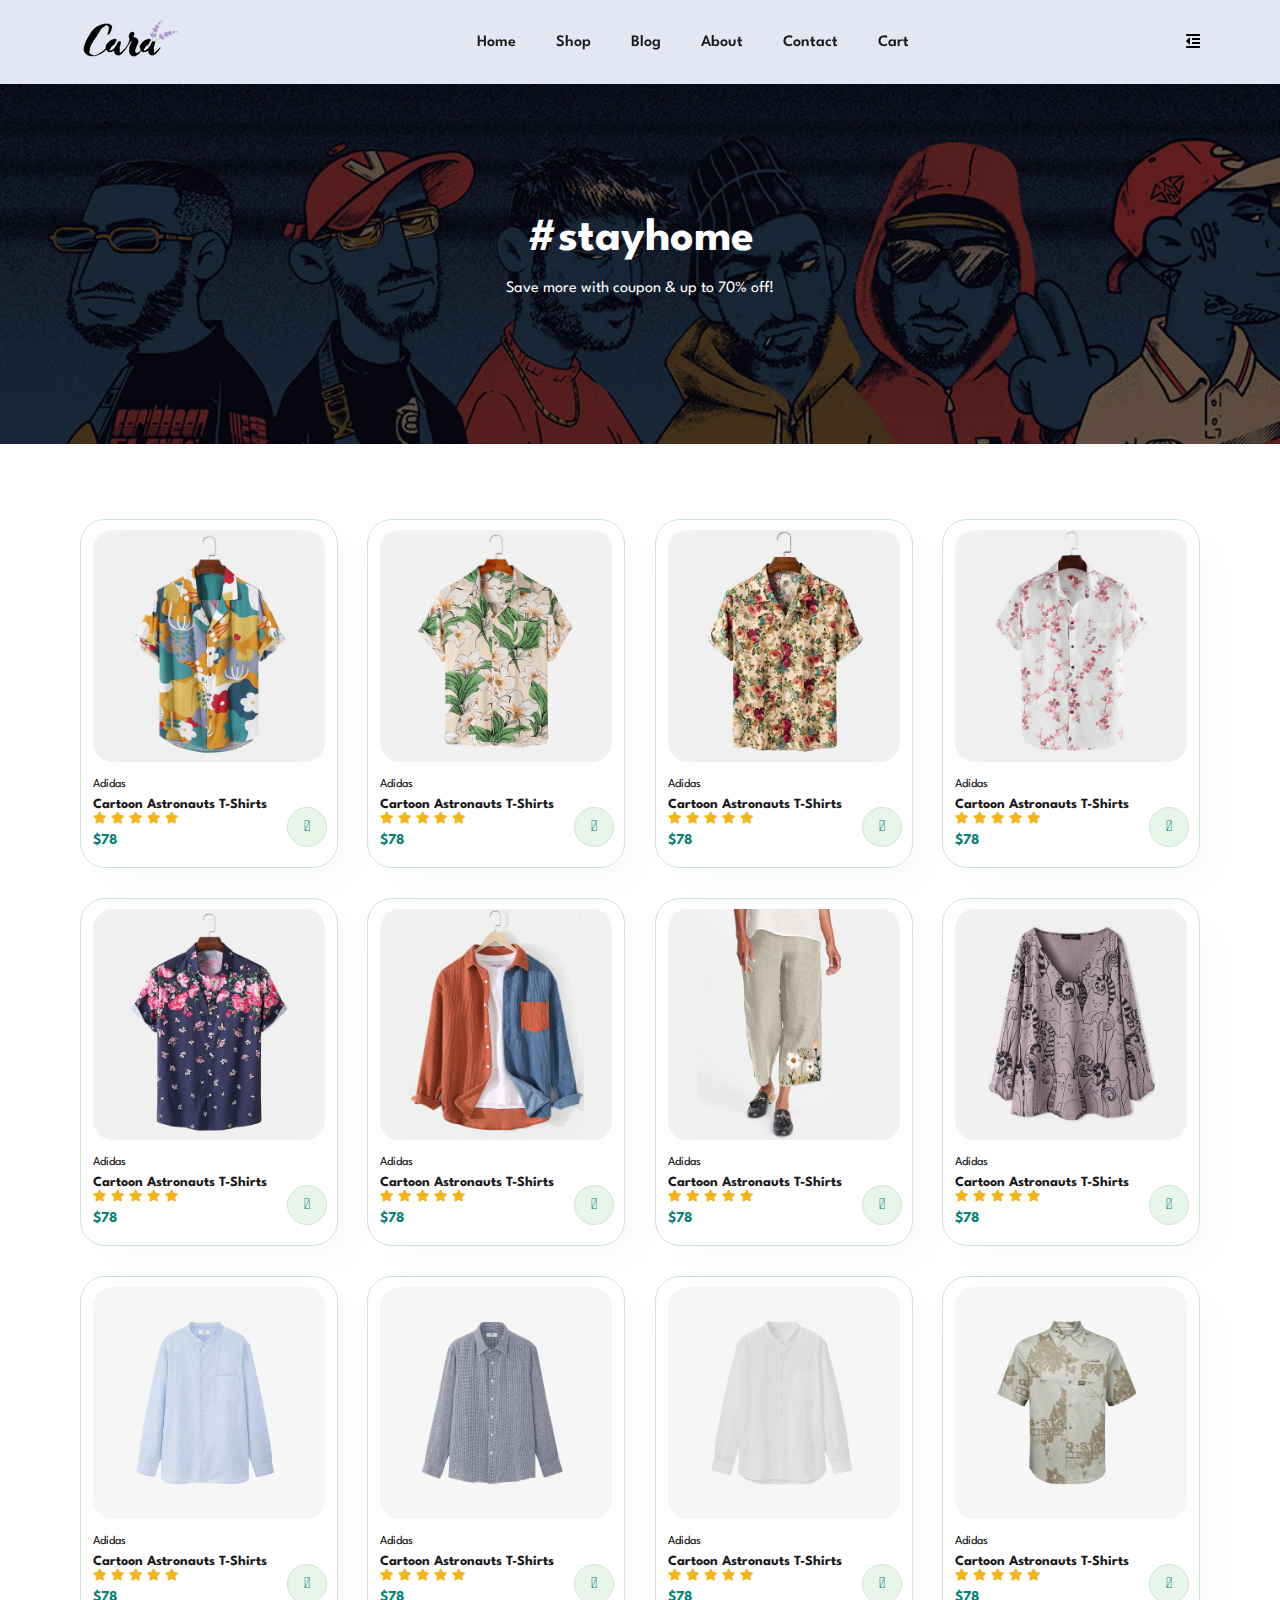
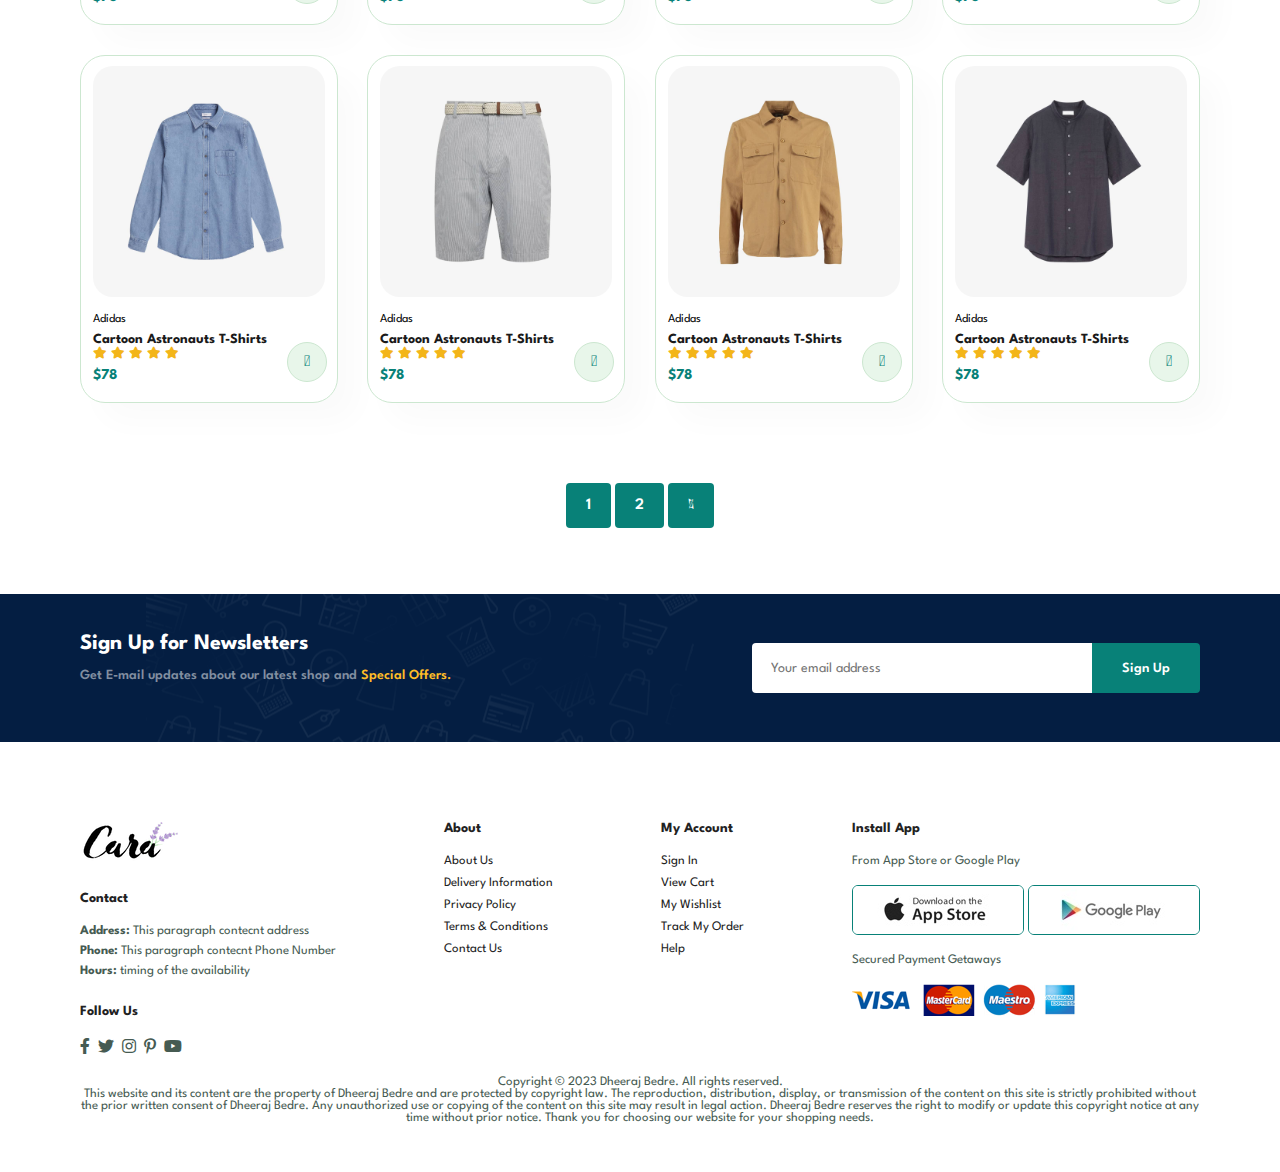
<file: shop.html>
<!DOCTYPE html>
<html lang="en">

    <head>
        <meta charset="UTF-8">
        <meta http-equiv="X-UA-Compatible" content="IE=edge">
        <meta name="viewport" content="width=device-width, initial-scale=1.0">
        <title>Tech2etc Ecommerce Tutorial</title>
        <link rel="stylesheet" href="https://use.fontawesome.com/releases/v5.15.4/css/all.css"/>
        <link rel="stylesheet" href="style.css">
    </head>

    <body>



        
    <section id="header">
        <a href="#"><img src="img/logo.png" class="logo" alt=""></a>
        <div>
            <ul id="navbar">
                <li><a href="index.html">Home</a></li>
                <li><a class="active" href="shop.html">Shop</a></li>
                <li><a href="blog.html">Blog</a></li>
                <li><a href="about.html">About</a></li>
                <li><a href="contact.html">Contact</a></li>
                <li id="lg-bag"><a href="cart.html">Cart</a></li>
                <a href="#" id="close"><i class="far fa-times">close</i></a>

            </ul>
        </div>
        <div class="mobile">
            <a href="cart.html"><i class="far fa-shopping-bag"></i></a>
            <i id="bar" class="fas fa-outdent"></i>
            
            
        </div>
    </section>


    <section id="page-header">
        
        <h2>#stayhome</h2>
       
        <p>Save more with coupon & up to 70% off!</p>
        
    </section>
  

    <section id="product1" class="section-p1">
        
        <div class="pro-container">
            <div class="pro" onclick="window.location.href='sproduct.html'">
                <img src="img/products/f1.jpg" alt="">
                <div class="des">
                    <span>Adidas</span>
                    <h5>Cartoon Astronauts T-Shirts</h5>
                    <div class="star">
                        <i class="fas fa-star"></i>
                        <i class="fas fa-star"></i>
                        <i class="fas fa-star"></i>
                        <i class="fas fa-star"></i>
                        <i class="fas fa-star"></i>
                    </div>
                    <h4>$78</h4>
                </div>
                <a href="#"><i class="fal fa-shopping-cart cart"></i></a>
            </div>

             <div class="pro">
                <img src="img/products/f2.jpg" alt="">
                <div class="des">
                    <span>Adidas</span>
                    <h5>Cartoon Astronauts T-Shirts</h5>
                    <div class="star">
                        <i class="fas fa-star"></i>
                        <i class="fas fa-star"></i>
                        <i class="fas fa-star"></i>
                        <i class="fas fa-star"></i>
                        <i class="fas fa-star"></i>
                    </div>
                    <h4>$78</h4>
                </div>
                <a href="#"><i class="fal fa-shopping-cart cart"></i></a>
            </div>

             <div class="pro">
                <img src="img/products/f3.jpg" alt="">
                <div class="des">
                    <span>Adidas</span>
                    <h5>Cartoon Astronauts T-Shirts</h5>
                    <div class="star">
                        <i class="fas fa-star"></i>
                        <i class="fas fa-star"></i>
                        <i class="fas fa-star"></i>
                        <i class="fas fa-star"></i>
                        <i class="fas fa-star"></i>
                    </div>
                    <h4>$78</h4>
                </div>
                <a href="#"><i class="fal fa-shopping-cart cart"></i></a>
            </div>

             <div class="pro">
                <img src="img/products/f4.jpg" alt="">
                <div class="des">
                    <span>Adidas</span>
                    <h5>Cartoon Astronauts T-Shirts</h5>
                    <div class="star">
                        <i class="fas fa-star"></i>
                        <i class="fas fa-star"></i>
                        <i class="fas fa-star"></i>
                        <i class="fas fa-star"></i>
                        <i class="fas fa-star"></i>
                    </div>
                    <h4>$78</h4>
                </div>
                <a href="#"><i class="fal fa-shopping-cart cart"></i></a>
            </div>

             <div class="pro">
                <img src="img/products/f5.jpg" alt="">
                <div class="des">
                    <span>Adidas</span>
                    <h5>Cartoon Astronauts T-Shirts</h5>
                    <div class="star">
                        <i class="fas fa-star"></i>
                        <i class="fas fa-star"></i>
                        <i class="fas fa-star"></i>
                        <i class="fas fa-star"></i>
                        <i class="fas fa-star"></i>
                    </div>
                    <h4>$78</h4>
                </div>
                <a href="#"><i class="fal fa-shopping-cart cart"></i></a>
            </div>

             <div class="pro">
                <img src="img/products/f6.jpg" alt="">
                <div class="des">
                    <span>Adidas</span>
                    <h5>Cartoon Astronauts T-Shirts</h5>
                    <div class="star">
                        <i class="fas fa-star"></i>
                        <i class="fas fa-star"></i>
                        <i class="fas fa-star"></i>
                        <i class="fas fa-star"></i>
                        <i class="fas fa-star"></i>
                    </div>
                    <h4>$78</h4>
                </div>
                <a href="#"><i class="fal fa-shopping-cart cart"></i></a>
            </div>

             <div class="pro">
                <img src="img/products/f7.jpg" alt="">
                <div class="des">
                    <span>Adidas</span>
                    <h5>Cartoon Astronauts T-Shirts</h5>
                    <div class="star">
                        <i class="fas fa-star"></i>
                        <i class="fas fa-star"></i>
                        <i class="fas fa-star"></i>
                        <i class="fas fa-star"></i>
                        <i class="fas fa-star"></i>
                    </div>
                    <h4>$78</h4>
                </div>
                <a href="#"><i class="fal fa-shopping-cart cart"></i></a>
            </div>

             <div class="pro">
                <img src="img/products/f8.jpg" alt="">
                <div class="des">
                    <span>Adidas</span>
                    <h5>Cartoon Astronauts T-Shirts</h5>
                    <div class="star">
                        <i class="fas fa-star"></i>
                        <i class="fas fa-star"></i>
                        <i class="fas fa-star"></i>
                        <i class="fas fa-star"></i>
                        <i class="fas fa-star"></i>
                    </div>
                    <h4>$78</h4>
                </div>
                <a href="#"><i class="fal fa-shopping-cart cart"></i></a>
            </div>

      
            <div class="pro">
                <img src="img/products/n1.jpg" alt="">
                <div class="des">
                    <span>Adidas</span>
                    <h5>Cartoon Astronauts T-Shirts</h5>
                    <div class="star">
                        <i class="fas fa-star"></i>
                        <i class="fas fa-star"></i>
                        <i class="fas fa-star"></i>
                        <i class="fas fa-star"></i>
                        <i class="fas fa-star"></i>
                    </div>
                    <h4>$78</h4>
                </div>
                <a href="#"><i class="fal fa-shopping-cart cart"></i></a>
            </div>

             <div class="pro">
                <img src="img/products/n2.jpg" alt="">
                <div class="des">
                    <span>Adidas</span>
                    <h5>Cartoon Astronauts T-Shirts</h5>
                    <div class="star">
                        <i class="fas fa-star"></i>
                        <i class="fas fa-star"></i>
                        <i class="fas fa-star"></i>
                        <i class="fas fa-star"></i>
                        <i class="fas fa-star"></i>
                    </div>
                    <h4>$78</h4>
                </div>
                <a href="#"><i class="fal fa-shopping-cart cart"></i></a>
            </div>

             <div class="pro">
                <img src="img/products/n3.jpg" alt="">
                <div class="des">
                    <span>Adidas</span>
                    <h5>Cartoon Astronauts T-Shirts</h5>
                    <div class="star">
                        <i class="fas fa-star"></i>
                        <i class="fas fa-star"></i>
                        <i class="fas fa-star"></i>
                        <i class="fas fa-star"></i>
                        <i class="fas fa-star"></i>
                    </div>
                    <h4>$78</h4>
                </div>
                <a href="#"><i class="fal fa-shopping-cart cart"></i></a>
            </div>

             <div class="pro">
                <img src="img/products/n4.jpg" alt="">
                <div class="des">
                    <span>Adidas</span>
                    <h5>Cartoon Astronauts T-Shirts</h5>
                    <div class="star">
                        <i class="fas fa-star"></i>
                        <i class="fas fa-star"></i>
                        <i class="fas fa-star"></i>
                        <i class="fas fa-star"></i>
                        <i class="fas fa-star"></i>
                    </div>
                    <h4>$78</h4>
                </div>
                <a href="#"><i class="fal fa-shopping-cart cart"></i></a>
            </div>

             <div class="pro">
                <img src="img/products/n5.jpg" alt="">
                <div class="des">
                    <span>Adidas</span>
                    <h5>Cartoon Astronauts T-Shirts</h5>
                    <div class="star">
                        <i class="fas fa-star"></i>
                        <i class="fas fa-star"></i>
                        <i class="fas fa-star"></i>
                        <i class="fas fa-star"></i>
                        <i class="fas fa-star"></i>
                    </div>
                    <h4>$78</h4>
                </div>
                <a href="#"><i class="fal fa-shopping-cart cart"></i></a>
            </div>

             <div class="pro">
                <img src="img/products/n6.jpg" alt="">
                <div class="des">
                    <span>Adidas</span>
                    <h5>Cartoon Astronauts T-Shirts</h5>
                    <div class="star">
                        <i class="fas fa-star"></i>
                        <i class="fas fa-star"></i>
                        <i class="fas fa-star"></i>
                        <i class="fas fa-star"></i>
                        <i class="fas fa-star"></i>
                    </div>
                    <h4>$78</h4>
                </div>
                <a href="#"><i class="fal fa-shopping-cart cart"></i></a>
            </div>

             <div class="pro">
                <img src="img/products/n7.jpg" alt="">
                <div class="des">
                    <span>Adidas</span>
                    <h5>Cartoon Astronauts T-Shirts</h5>
                    <div class="star">
                        <i class="fas fa-star"></i>
                        <i class="fas fa-star"></i>
                        <i class="fas fa-star"></i>
                        <i class="fas fa-star"></i>
                        <i class="fas fa-star"></i>
                    </div>
                    <h4>$78</h4>
                </div>
                <a href="#"><i class="fal fa-shopping-cart cart"></i></a>
            </div>

             <div class="pro">
                <img src="img/products/n8.jpg" alt="">
                <div class="des">
                    <span>Adidas</span>
                    <h5>Cartoon Astronauts T-Shirts</h5>
                    <div class="star">
                        <i class="fas fa-star"></i>
                        <i class="fas fa-star"></i>
                        <i class="fas fa-star"></i>
                        <i class="fas fa-star"></i>
                        <i class="fas fa-star"></i>
                    </div>
                    <h4>$78</h4>
                </div>
                <a href="#"><i class="fal fa-shopping-cart cart"></i></a>
            </div>

        </div>


    </section>



    <section id="pagination" class="section-p1">
        <a href="#">1</a>
        <a href="#">2</a>
        <a href="#"><i class="fal fa-long-arrow-alt-right"></i></a>
    </section>



    <section id="newsletter" class="section-p1 section-m1">
        <div class="newstext">
            <h4>Sign Up for Newsletters</h4>
            <p>Get E-mail updates about our latest shop and <span>Special Offers.</span></p>
        </div>

        <div class="form">
            <input type="text" name="" id="" placeholder="Your email address">
            <button class="normal">Sign Up</button>
        </div>
    </section>


    <footer class="section-p1">
        <div class="col">
            <img class="logo" src="img/logo.png" alt="">
            <h4>Contact</h4>
            <p><strong>Address:</strong> This paragraph contecnt address</p>
            <p><strong>Phone:</strong> This paragraph contecnt Phone Number</p>
            <p><strong>Hours:</strong> timing of the availability</p>
            <div class="follow">
                <h4>Follow Us</h4>
                <div class="icon">
                    <i class="fab fa-facebook-f"></i>
                    <i class="fab fa-twitter"></i>
                    <i class="fab fa-instagram"></i>
                    <i class="fab fa-pinterest-p"></i>
                    <i class="fab fa-youtube"></i>
                </div>

            </div>

        </div>
        <div class="col">
            <h4>About</h4>
            <a href="#">About Us</a>
            <a href="#">Delivery Information</a>
            <a href="#">Privacy Policy</a>
            <a href="#">Terms & Conditions</a>
            <a href="#">Contact Us</a>
        </div>

           <div class="col">
            <h4>My Account</h4>
            <a href="#">Sign In</a>
            <a href="#">View Cart</a>
            <a href="#">My Wishlist</a>
            <a href="#">Track My Order</a>
            <a href="#">Help</a>
        </div>
        <div class="col install">
            <h4>Install App</h4>
            <p>From App Store or Google Play</p>
            <div class="row">
                <img src="img/pay/app.jpg" alt="">
                <img src="img/pay/play.jpg" alt="">
            </div>
            <p>Secured Payment Getaways</p>
            <img src="img/pay/pay.png" alt="">



        </div>
        <div class="copyright"><p>Copyright © 2023 Dheeraj Bedre. All rights reserved.<br>

This website and its content are the property of Dheeraj Bedre and are protected by copyright law. The reproduction, distribution, display, or transmission of the content on this site is strictly prohibited without the prior written consent of Dheeraj Bedre.

Any unauthorized use or copying of the content on this site may result in legal action. Dheeraj Bedre reserves the right to modify or update this copyright notice at any time without prior notice.

Thank you for choosing our website for your shopping needs.</p></div>
    </footer>



































        <script src="script.js"></script>
    </body>

</html>
</file>
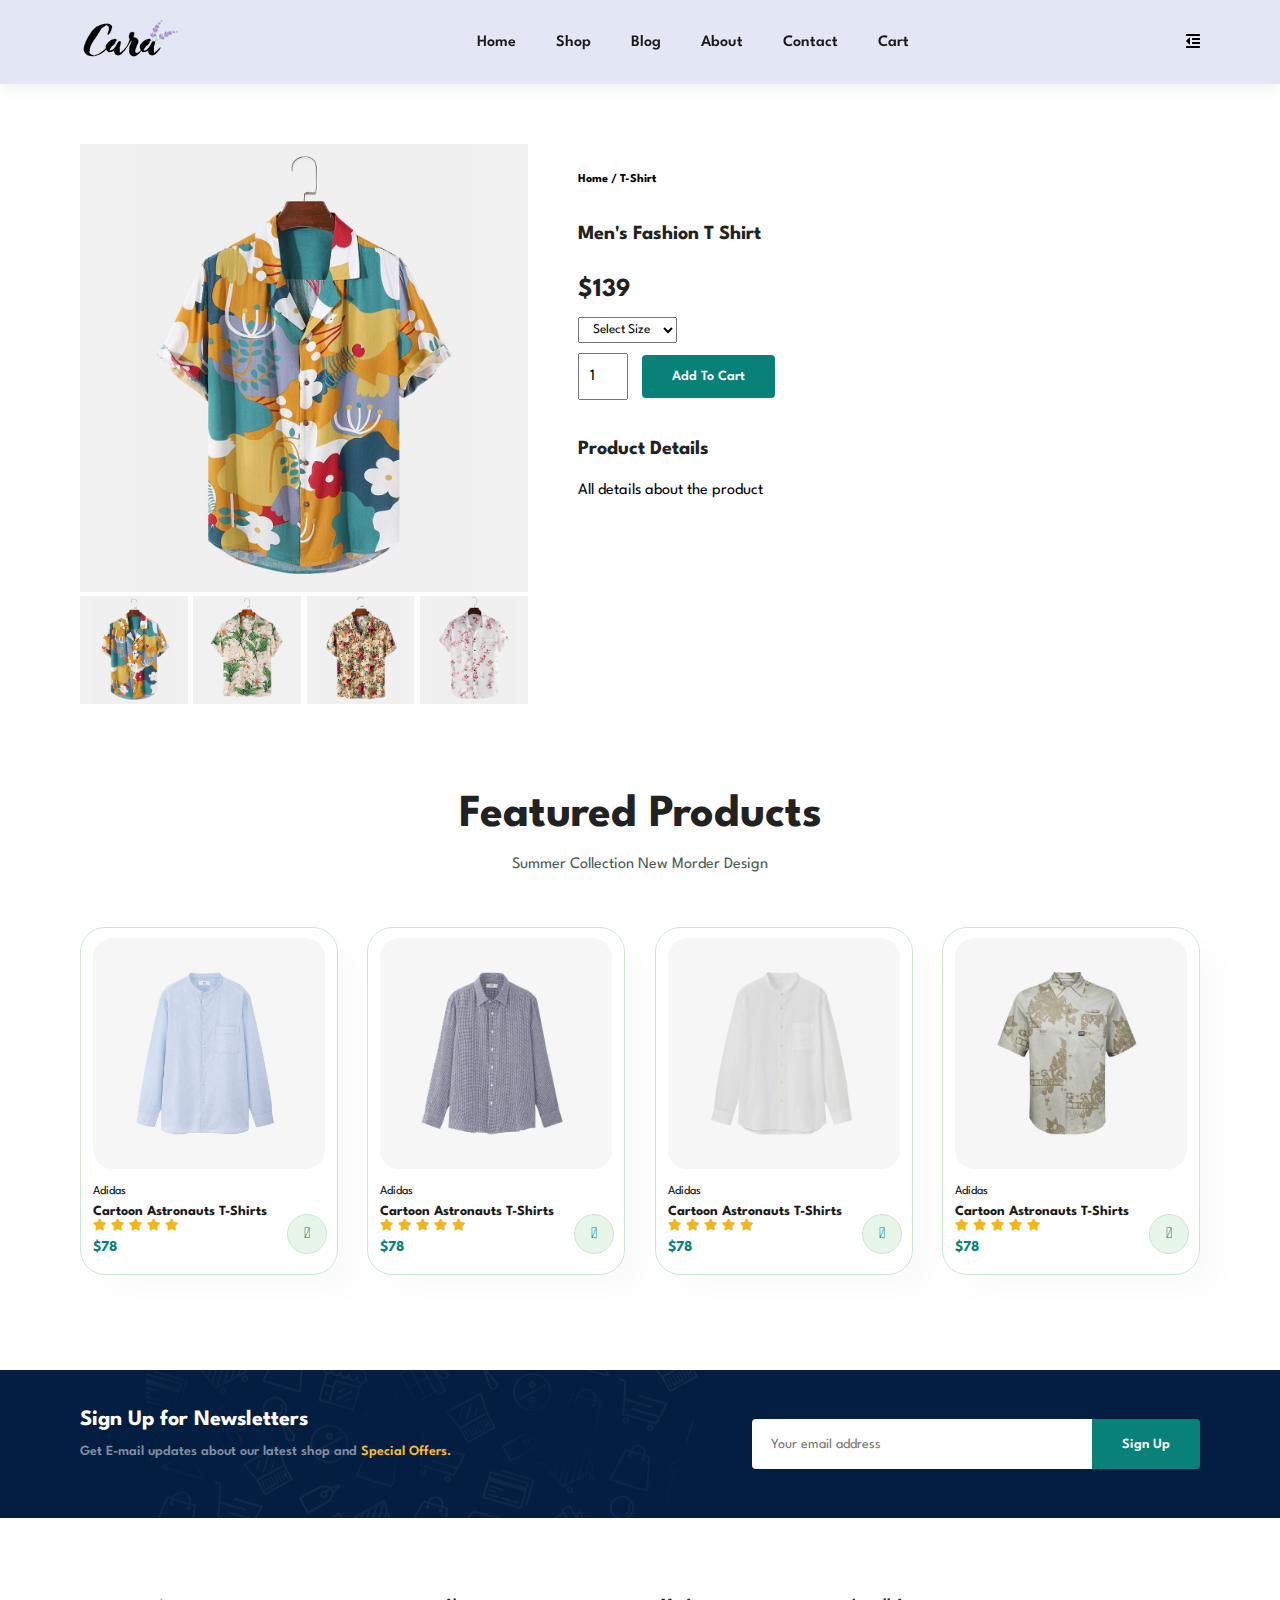
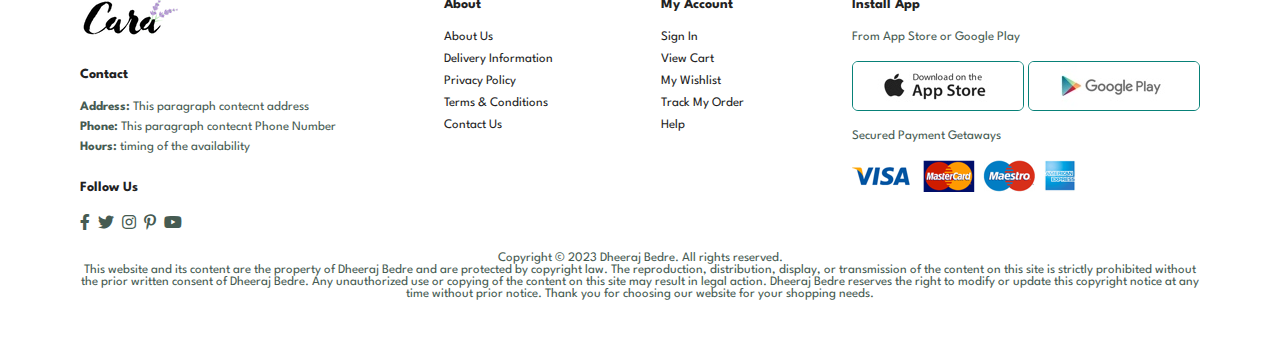
<file: sproduct.html>
<!DOCTYPE html>
<html lang="en">

    <head>
        <meta charset="UTF-8">
        <meta http-equiv="X-UA-Compatible" content="IE=edge">
        <meta name="viewport" content="width=device-width, initial-scale=1.0">
        <title>Tech2etc Ecommerce Tutorial</title>
        <link rel="stylesheet" href="https://use.fontawesome.com/releases/v5.15.4/css/all.css"/>
        <link rel="stylesheet" href="style.css">
    </head>

    <body>



        
    <section id="header">
        <a href="#"><img src="img/logo.png" class="logo" alt=""></a>
        <div>
            <ul id="navbar">
                <li><a href="index.html">Home</a></li>
                <li><a class="active" href="shop.html">Shop</a></li>
                <li><a href="blog.html">Blog</a></li>
                <li><a href="about.html">About</a></li>
                <li><a href="contact.html">Contact</a></li>
                <li id="lg-bag"><a href="cart.html">Cart</a></li>
                <a href="#" id="close"><i class="far fa-times">close</i></a>

            </ul>
        </div>
        <div class="mobile">
            <a href="cart.html"><i class="far fa-shopping-bag"></i></a>
            <i id="bar" class="fas fa-outdent"></i>
            
            
        </div>
    </section>


    <section id="prodetails" class="section-p1">
        <div class="single-pro-image">
            <img src="img/products/f1.jpg" width="100%" id="MainImg" alt="">
            <div class="small-img-group">
                <div class="small-img-col">
                    <img src="img/products/f1.jpg" width="100%" class="small-img" alt="">
                </div>

                <div class="small-img-col">
                    <img src="img/products/f2.jpg" width="100%" class="small-img" alt="">
                </div>

                <div class="small-img-col">
                    <img src="img/products/f3.jpg" width="100%" class="small-img" alt="">
                </div>

                <div class="small-img-col">
                    <img src="img/products/f4.jpg" width="100%" class="small-img" alt="">
                </div>
            </div>
        </div>

        <div class="single-pro-details">
            <h6>Home / T-Shirt</h6>
            <h4>Men's Fashion T Shirt</h4>
            <h2>$139</h2>
            <select>
                <option>Select Size</option>
                <option>XL</option>
                <option>XXL</option>
                <option>M</option>
                <option>S</option>
            </select>
            <input type="number" value="1">
            <button class="normal">Add To Cart</button>
            <h4>Product Details</h4>
            <span>All details about the product</span>
        </div>
    </section>
     <section id="product1" class="section-p1">
        <h2>Featured Products</h2>
        <p>Summer Collection New Morder Design</p>
        <div class="pro-container">
            <div class="pro">
                <img src="img/products/n1.jpg" alt="">
                <div class="des">
                    <span>Adidas</span>
                    <h5>Cartoon Astronauts T-Shirts</h5>
                    <div class="star">
                        <i class="fas fa-star"></i>
                        <i class="fas fa-star"></i>
                        <i class="fas fa-star"></i>
                        <i class="fas fa-star"></i>
                        <i class="fas fa-star"></i>
                    </div>
                    <h4>$78</h4>
                </div>
                <a href="#"><i class="fal fa-shopping-cart cart"></i></a>
            </div>

             <div class="pro">
                <img src="img/products/n2.jpg" alt="">
                <div class="des">
                    <span>Adidas</span>
                    <h5>Cartoon Astronauts T-Shirts</h5>
                    <div class="star">
                        <i class="fas fa-star"></i>
                        <i class="fas fa-star"></i>
                        <i class="fas fa-star"></i>
                        <i class="fas fa-star"></i>
                        <i class="fas fa-star"></i>
                    </div>
                    <h4>$78</h4>
                </div>
                <a href="#"><i class="fal fa-shopping-cart cart"></i></a>
            </div>

             <div class="pro">
                <img src="img/products/n3.jpg" alt="">
                <div class="des">
                    <span>Adidas</span>
                    <h5>Cartoon Astronauts T-Shirts</h5>
                    <div class="star">
                        <i class="fas fa-star"></i>
                        <i class="fas fa-star"></i>
                        <i class="fas fa-star"></i>
                        <i class="fas fa-star"></i>
                        <i class="fas fa-star"></i>
                    </div>
                    <h4>$78</h4>
                </div>
                <a href="#"><i class="fal fa-shopping-cart cart"></i></a>
            </div>

             <div class="pro">
                <img src="img/products/n4.jpg" alt="">
                <div class="des">
                    <span>Adidas</span>
                    <h5>Cartoon Astronauts T-Shirts</h5>
                    <div class="star">
                        <i class="fas fa-star"></i>
                        <i class="fas fa-star"></i>
                        <i class="fas fa-star"></i>
                        <i class="fas fa-star"></i>
                        <i class="fas fa-star"></i>
                    </div>
                    <h4>$78</h4>
                </div>
                <a href="#"><i class="fal fa-shopping-cart cart"></i></a>
            </div>

             

    </section>

    <section id="newsletter" class="section-p1 section-m1">
        <div class="newstext">
            <h4>Sign Up for Newsletters</h4>
            <p>Get E-mail updates about our latest shop and <span>Special Offers.</span></p>
        </div>

        <div class="form">
            <input type="text" name="" id="" placeholder="Your email address">
            <button class="normal">Sign Up</button>
        </div>
    </section>


    <footer class="section-p1">
        <div class="col">
            <img class="logo" src="img/logo.png" alt="">
            <h4>Contact</h4>
            <p><strong>Address:</strong> This paragraph contecnt address</p>
            <p><strong>Phone:</strong> This paragraph contecnt Phone Number</p>
            <p><strong>Hours:</strong> timing of the availability</p>
            <div class="follow">
                <h4>Follow Us</h4>
                <div class="icon">
                    <i class="fab fa-facebook-f"></i>
                    <i class="fab fa-twitter"></i>
                    <i class="fab fa-instagram"></i>
                    <i class="fab fa-pinterest-p"></i>
                    <i class="fab fa-youtube"></i>
                </div>

            </div>

        </div>
        <div class="col">
            <h4>About</h4>
            <a href="#">About Us</a>
            <a href="#">Delivery Information</a>
            <a href="#">Privacy Policy</a>
            <a href="#">Terms & Conditions</a>
            <a href="#">Contact Us</a>
        </div>

           <div class="col">
            <h4>My Account</h4>
            <a href="#">Sign In</a>
            <a href="#">View Cart</a>
            <a href="#">My Wishlist</a>
            <a href="#">Track My Order</a>
            <a href="#">Help</a>
        </div>
        <div class="col install">
            <h4>Install App</h4>
            <p>From App Store or Google Play</p>
            <div class="row">
                <img src="img/pay/app.jpg" alt="">
                <img src="img/pay/play.jpg" alt="">
            </div>
            <p>Secured Payment Getaways</p>
            <img src="img/pay/pay.png" alt="">



        </div>
        <div class="copyright"><p>Copyright © 2023 Dheeraj Bedre. All rights reserved.<br>

This website and its content are the property of Dheeraj Bedre and are protected by copyright law. The reproduction, distribution, display, or transmission of the content on this site is strictly prohibited without the prior written consent of Dheeraj Bedre.

Any unauthorized use or copying of the content on this site may result in legal action. Dheeraj Bedre reserves the right to modify or update this copyright notice at any time without prior notice.

Thank you for choosing our website for your shopping needs.</p></div>
    </footer>
    <script>
        var MainImg = document.getElementById("MainImg");
        var smallimg = document.getElementsByClassName("small-img");

        smallimg[0].onclick = function(){
            MainImg.src = smallimg[0].src;
        }
         smallimg[1].onclick = function(){
            MainImg.src = smallimg[1].src;
        }
         smallimg[2].onclick = function(){
            MainImg.src = smallimg[2].src;
        }
         smallimg[3].onclick = function(){
            MainImg.src = smallimg[3].src;
        }
        
    </script>
































        <script src="script.js"></script>
    </body>

</html>
</file>
<file: style.css>
@import url("https://fonts.googleapis.com/css2?family=Spartan:wght@100;200;300;400;500;600;700;800;900&display=swap");
* {
  margin: 0;
  padding: 0;
  box-sizing: border-box;
  font-family: "Spartan", sans-serif;
}

html {
  scroll-behavior: smooth;
}

/* Global Styles */

h1 {
  font-size: 50px;
  line-height: 64px;
  color: #222;
}

h2 {
  font-size: 46px;
  line-height: 54px;
  color: #222;
}

h4 {
  font-size: 20px;
  color: #222;
}

h6 {
  font-weight: 700;
  font-size: 12px;
}

p {
  font-size: 16px;
  color: #465b52;
  margin: 15px 0 20px 0;
}

.section-p1 {
  padding: 40px 80px;
}

.section-m1 {
  margin: 40px 0;
}

button.normal{
  font-size: 14px;
  font-weight: 600;
  padding: 15px 30px;
  color: #000;
  background-color: #fff;
  border-radius: 4px;
  cursor:pointer;
  border:none;
  outline:none;
  transition: 0.2s;
}



button.white{
  font-size: 13px;
  font-weight: 600;
  padding: 11px 18px;
  color: #fff;
  background-color: transparent;
  cursor:pointer;
  border:1px solid #fff;
  outline:none;
  transition: 0.2s;
}



body {
  width: 100%;
}

#header{
  display: flex;
  align-items:center;
  justify-content: space-between;
  padding: 20px 80px;
  background: #e3e6f3;;
  box-shadow: 0 5px 15px rgba(0,0,0,0.06);
  z-index: 999;
  position: sticky;
  top: 0;
  left: 0;
}

#navbar{
  display: flex;
  align-items:center;
  justify-content: center;
}
#navbar li{
  list-style: none;
  padding: 0 20px;
  position: relative;
}
#navbar li a{
  text-decoration: none;
  font-size: 16px;
  font-weight: 600;
  color: #1a1a1a;
  transition: 0.5s ease;
}

#navbar li a:hover,
#navbar li a:active{
  color:#088178;
}

#navbar li a:active::after,#navbar li a:hover::after{
  content:"";
  width:30%;
  height: 2px;
  background: #088178;
  position: absolute;
  bottom: -4px;
  left:20px;
}



#mobile{
  display: none;
  align-items: center;
}

#close{
  display: none;
}

#hero{
  background-image: url("img/hero4.png");
  height:90vh;
  width:100%;
  background-size: cover;
  background-position: top 25% right 0;
  padding: 0 80px;
  display: flex;
  flex-direction: column;
  align-items: flex-start;
  justify-content: center;
}
#hero h4{
  padding-bottom: 15px;

}

#hero h1{
 color: #088178;

}

#hero button{
  background-image: url("img/button.png");
  background-color: transparent;
  color:#088178;
  border: 0;
  padding: 14px 80px  14px 65px;
  background-repeat: no-repeat;
  cursor: pointer;
  font-weight: 700;
  font-size: 15px;
}

#feature{
  display: flex;
  align-items: center;
  justify-content: space-between;
  flex-wrap: wrap;
  
}


#feature .fe-box{
  width: 180px;
  text-align: center;
  padding: 25px 15px;
  box-shadow: 20px 20px 34px rgba(0,0,0,0.03);
  border: 1px solid #cce7d0;
  border-radius: 4px;
  margin: 15px 0;

}

#feature .fe-box:hover{
   box-shadow: 10px 10px 54px rgba(70, 62, 221, 0.1);
}

#feature .fe-box img{
width: 100%; 
margin-bottom: 10px;
}

#feature .fe-box h6{
  display: inline-block;
  padding: 9px 8px 6px 8px;
  line-height: 1;
  border-radius: 4px;
  color:#088178;
  background-color: #fddde4;
}

#feature .fe-box:nth-child(2) h6{
  background-color: #cce7d0;
}

#feature .fe-box:nth-child(3) h6{
  background-color: rgb(202, 241, 163);
}
#feature .fe-box:nth-child(4) h6{
  background-color: #cdd4f8;
}
#feature .fe-box:nth-child(5) h6{
  background-color: #f6dbf6;
}
#feature .fe-box:nth-child(6) h6{
  background-color: #fff2e5;
}

#product1{
  text-align: center;
}

#product1 .pro-container{
  display: flex;
  justify-content: space-between;
  padding-top: 20px;
  flex-wrap: wrap;
}

#product1 .pro{
  width: 23%;
  min-width: 250px;
  padding: 10px 12px;
  border: 1px solid #cce7d0;
  border-radius: 25px;
  cursor: pointer;
  box-shadow: 20px 20px 30px rgba(0,0,0,0.02);
  margin: 15px 0;
  transition: 0.2s ease;
  position: relative;

}

#product1 .pro:hover{
 box-shadow: 20px 20px 30px rgba(0,0,0,0.02);
}
#product1 .pro img{
  width: 100%;
  border-radius: 20px;
}

#product1 .pro .des{
  text-align: start;
  padding: 10px 0;
}

#product1 .pro .des span{
  color: #060606;
  font-size: 12px;
}

#product1 .pro .des h5{
  padding-top: 7px;
  color: #1a1a1a;
  font-size: 14px;
}
#product1 .pro .des i{
  font-size: 12px;
  color: rgb(243, 181, 25);
}
#product1 .pro .des h4{
  padding-top: 7px;
  font-size: 15px;
  font-weight: 700;
  color: #088178;
}
#product1 .pro .cart{
  width: 40px;
  height: 40px;
  line-height: 40px;
  border-radius: 50px;
  background-color: #e8f6ea;
  font-weight: 500;
  color:#088178;
  border: 1px solid #cce7d0;
  position: absolute;
  bottom: 20px;
  right: 10px;

}

#banner{
  display: flex;
  flex-direction: column;
  justify-content: center;
  align-items: center;
  text-align: center;
  background-image: url("img/banner/b2.jpg");
  width: 100%;
  height: 40vh;
  background-size: cover;
  background-position: center; 
}
#banner h4{
  color: #fff;
  font-size: 16px;

}

#banner h2{
  color: #fff;
  font-size: 30px;
  padding:10px 0;
}

#banner h2 span{
  color: #ef3636;
}
#banner button:hover{
  background-color: #088178;
  color: #fff;
}


#sm-banner{
  display: flex;
  justify-content: space-between;
  flex-wrap: wrap;
}


#sm-banner .banner-box{
   display: flex;
  flex-direction: column;
  justify-content: center;
  align-items: flex-start;
  
  background-image: url("img/banner/b17.jpg");
  min-width: 580px;
  height: 50vh;
  background-size: cover;
  background-position: center;
  padding: 30px;
}

#sm-banner h4{
  color: #fff;
  font-size: 20px;
  font-weight: 300;
}

#sm-banner h2{
  color: #fff;
  font-size: 28px;
  font-weight: 800;
}

#sm-banner span{
  color: #fff;
  font-size: 14px;
  font-weight: 500;
  padding-bottom: 15px;
}

#sm-banner.banner-box:hover button{
  background: #088178;
  border: 1px solid #088178;

}#sm-banner .banner-box2{
  background-image: url("img/banner/b10.jpg");
}




#banner3{
  display: flex;
  justify-content: space-between;
  flex-wrap: wrap;
  padding: 0 80px;
}



#banner3 .banner-box{
  display: flex;
  flex-direction: column;
  justify-content: center;
  align-items: flex-start;
  
  background-image: url("img/banner/b7.jpg");
  min-width: 30%;
  height: 30vh;
  background-size: cover;
  background-position: center;
  padding: 20px;
  margin-bottom: 20px;
}


#banner3 .banner-box2{
  background-image: url("img/banner/b4.jpg");
}


#banner3 .banner-box3{
  background-image: url("img/banner/b18.jpg");
}


#banner3 h2{
  color: #fff;
  font-weight: 900;
  font-size: 22px;
}

#banner3 h3{
  color:#ec544e;
  font-weight: 800;
  font-size: 15px;
}

#newsletter{
  display: flex;
  justify-content: space-between;
  flex-wrap: wrap;
  align-items: center;
  background-image: url("img/banner/b14.png");
  background-repeat: no-repeat;
  background-position: 20% 30%;
  background-color: #041e42;
}


#newsletter h4{
  font-size: 22px;
  font-weight: 700;
  color: #fff;

}


#newsletter p{
  font-size: 14px;
  font-weight: 600;
  color: #818ea0;
  
}

#newsletter p span{
  
  color: #ffbd27;
  
}

#newsletter .form{
  display: flex;
  width: 40%;
}

#newsletter input{
  height: 3.125rem;
  padding: 0 1.25em;
  font-size: 14px;
  width: 100%;
  border: 1px solid transparent;
  border-radius: 4px;
  outline: none;
  border-top-right-radius: 0;
  border-bottom-right-radius: 0;
}

#newsletter button{
  background-color: #088178;
  color: #fff;
  white-space: nowrap;
  border-top-left-radius: 0;
  border-bottom-left-radius: 0;
}

footer{
  display: flex;
  flex-wrap: wrap;
  justify-content: space-between;
}


footer .col{
  display: flex;
  flex-direction: column;
  align-items: flex-start;
  margin-bottom: 20px;
}
footer .logo{
  margin-bottom: 30px;
}
footer h4{
  font-size: 14px;
  padding-bottom: 20px;
}


footer p{
  font-size: 13px;
  margin: 0 0 8px 0;
}

footer a{
  font-size: 13px;
  text-decoration: none;
  color: #222;
  margin: 0 0 8px 0;
  margin-bottom: 10px;
}

footer .follow{
  margin-top: 20px;
}



footer .follow i{
  color: #465b52;
  padding-right: 4px;
  cursor: pointer;
}

footer .install .row img{
  border:1px solid #088178;
  border-radius: 6px;

}


footer .install img{
  margin: 10px 0 15px 0;
}

footer .follow i:hover,footer a:hover{
  color: #088178;
}

footer .copyright{
  width:100%;
  text-align: center;
}
















#page-header{
  background-image: url("img/banner/b1.jpg");
  width: 100%;
  height: 40vh;
  background-size: cover;
  display: flex;
  justify-content: center;
  text-align: center;
  flex-direction: column;
  padding: 14px;
}

#page-header h2,#page-header p{
  color: #fff;

}


#pagination{
  text-align: center;

}

#pagination a{
  text-decoration: none;
  background-color: #088178;
  padding: 15px 20px;
  border-radius: 4px;
  color: #fff;
  font-weight: 600;
}

#pagination a i{
  font-size: 16px;
  font-weight: 600;
}
#prodetails{
  display: flex;
  margin-top: 20px;
}
#prodetails .single-pro-image{
  width: 40%;
  margin-right: 50px;

}

.small-img-group{
  display: flex;
  justify-content: space-between;
}
.small-img-col{
  flex-basis: 24%;
  cursor: pointer;
}

#prodetails .single-pro-details{
  width: 50%;
  padding-top: 30px;
}

#prodetails .single-pro-details h4{
  padding: 40px 0 20px 0;
}
#prodetails .single-pro-details h2{
  font-size: 26px;

}

#prodetails .single-pro-details select{
  display: block;
  padding: 5px 10px;
  margin-bottom: 10px;
}

#prodetails .single-pro-details input{
  width: 50px;
  height: 47px;
  padding-left: 10px;
  font-size: 16px;
  margin-right: 10px;
}

#prodetails .single-pro-details button{
  background-color: #088178;
  color: #fff;
}

#prodetails .single-pro-details input:focus{
  outline: none;
}


#prodetails .single-pro-details span{
  line-height: 25px;
}

#page-header.blog-header{

background-image: url("img/banner/b19.jpg");
}



#blog{
  padding: 150px 150px 0 150px;
}

#blog .blog-box{
  display: flex;
  align-items: center;
  width: 100%;
  position: relative;
  padding-bottom: 90px;
}

#blog .blog-img{
  width: 50%;
  margin-right: 40px;
}

#blog img{
  width: 100%;
  height: 300px;
  object-fit: cover;
}


#blog .blog-details{
  width: 50%;

}

#blog .blog-details a{
  text-decoration: none;
  font-size: 11px;
  color: #000;
  font-weight: 700;
  position: relative;
  transition: 0.3s;
}

#blog .blog-details a::after{
  content: "";
  width: 50px;
  height: 1px;
  background-color: #000;
  position:absolute;
  top:4px;
  right:-60px;
}



#blog .blog-details a:hover{
  color: #088178;
}

#blog .blog-details a:hover::after{
  background-color: #088178;
}

#blog .blog-box h1{
  position:absolute;
  top:-40px;
  left:0;
  font-size: 70px;
  font-weight: 700;
  color: #c9cbce;
  z-index: -9;
}





#page-header.about-header{
  background-image: url("img/about/banner.png");
}

#about-head{
  display: flex;
  align-items: center;
}

#about-head div{
  padding-left: 40px;
}


#about-head img{
  width:50%;
  height: auto;
}

#about-app{
  text-align: center;
}

#about-app .video{
  width: 70%;
  height: 100%;
  margin: 30px auto 0 auto;
}

#about-app .video video{
  width: 100%;
  height: 100%;
  border-radius: 50px;
}




#contact-details{
  display: flex;
  align-items: center;
  justify-content: space-between;
}


#contact-details .details{
  width: 40%;
}

#contact-details .details span,#form-details form span{
  font-size: 12px;
}

#contact-details .details h2,#form-details form h2{
  font-size: 26px;
  line-height: 35px;
  padding: 20px 0;
}


#contact-details .details h3{
  font-size: 16px;
  padding-bottom: 15px;
  
}

#contact-details .details li{
  list-style: none;
  display: flex;
  padding: 10px 0;
}

#contact-details .details li i{
  font-size: 14px;
  padding-right: 22px;

}

#contact-details .details li p{
  margin: 0;
  font-size: 14px;
}


#contact-details .map{
  width: 50%;
  height: 400px;
}


#contact-details .map iframe{
  width: 100%;
  height: 100%;
}


#form-details{
  display: flex;
  justify-content: space-between;
  margin: 30px;
  padding: 80px;
  border: 1px solid #e1e1e1;
}


#form-details form{
  width: 65%;
  display: flex;
  flex-direction: column;
  align-items: flex-start;
}


#form-details form input,#form-details form textarea{
  width: 100%;
  padding: 12px 15px;
  outline: none;
  margin-bottom: 20px;
  border: 1px solid #e1e1e1;
}



#form-details form button{
  background-color: #088178;
  color: #fff;
}


#form-details .people div{
  padding-bottom: 25px;
  display: flex;
  align-items: flex-start;

}

#form-details .people div img{
  width:65px;
  height: 65px;
  object-fit: cover;
  margin-right: 15px;
}


#form-details .people div p{
  margin: 0;
  font-size: 13px;
  line-height: 25px;
}

#form-details .people div p span{
  display: block;
  font-size: 16px;
  font-weight: 600;
  color: #000;
}








@media(max-width:799px){
  .section-p1{
    padding: 40px 40px;
  }

  #navbar {
    display: flex;
    flex-direction: column;
    align-items: flex-start;
    justify-content: flex-start;
    position: fixed;
    top:0;
    right:-300px; 
    height: 100vh;
    width:300px;
    background-color: #e3e6f3;
    box-shadow: 0 40px 60px rgba(0,0,0,0.1);
    padding: 88px 0 0 10px;
    transition: 0.3s;
}
#navbar.active{
  right:0px;
}
#navbar li{
  margin-bottom: 25px;
}

#mobile{
  display: flex;
  align-items: center;
}

#mobile i{
  color: #1a1a1a;
  font-size: 24px;
  padding-left: 20px;
}






#close{
  display: initial;
  position: absolute;
  top:30px;
  left:30px;
  color: #222;
  font-size: 24px;
}

#lg-bag{
  display: none;
}





#hero {
    
    height: 70vh;
    padding: 0 80px;
    background-position: top 30% right 30%;
   
}



#feature {
    justify-content: center;
   

}



#feature .fe-box {
    
    margin: 15px 15px;
}



#product1 .pro-container {
    justify-content: center;



}



#product1 .pro {
    margin: 15px;
}







#banner {
    height: 20vh;
}


#sm-banner .banner-box {
    
    min-width: 100%;
    height: 30vh;
    
}


#banner3 {
    
    padding: 0 40px;
}





#banner3 .banner-box {
    width: 28%;
}





#newsletter .form {
    
    width: 70%;
}


/* Contact Page */
#form-details{
  padding: 40px;
}


#form-details form{
  width: 50%;
}

}








@media (max-width:477px)
{

  .section-p1{
    padding: 20px;
  }




  #header{
    padding: 10px 30px;
  }
  h1{
    font-size: 38px;
  }
  h2{
    font-size: 32px;
  }
  #hero{
    padding: 0 20px;
    background-position: 55%;
  }


#feature{
  justify-content: space-between;
}


#feature .fe-box{
  width: 155px;
  margin: 0 0 15px 0;
}


#product1 .pro{
  width:100%;
}

#banner{
  height: 40vh;
}

#sm-banner .banner-box{
  height: 40vh;
}

#sm-banner .banner-box2{
  margin-top: 20px;
}


#banner3{
  padding: 0 20px;
}


#banner3 .banner-box{
  width: 100%;
}

#newsletter{
  padding: 40px 20px;
}
#newsletter .form{
  width: 100%;
}

footer .copyright{
  text-align: start;
}

/* Single Product */
#prodetails {
    display: flex;
    flex-direction: column;
}



#prodetails .single-pro-image {
    width: 100%;
    margin-right: 0px;
}

#prodetails .single-pro-details {
    width: 100%;
    
}

/* Blog Page */


#blog {
    padding: 100px 20px 0 20px;
}

#blog .blog-box{
  display: flex;
  flex-direction: column;
  align-items: flex-start;
}

#blog .blog-img {
    width: 100%;
    margin-right: 0px;
    margin-bottom: 30px;
}


#blog .blog-details {
    width: 100%;
}

/* About Page */

#about-head {
    flex-direction: column;
    
}


#about-head img {
    width: 100%;
    margin-bottom: 20px;
}
#about-head div{
  padding-left: 0px;
  padding-right: 0px;
}


#about-app .video{
  width: 100%;
}



/* Contact page */
#contact-details{
  flex-direction: column;
}



#contact-details .details{
  width:100%;
  margin-bottom: 30px;
}


#contact-details .map{
  width: 100%;
}


#form-details{
  margin: 10px;
  padding: 30px 10px;
  flex-wrap: wrap;
}



#form-details form{
  width: 100%;
  margin-bottom: 30px;
}


}
</file>
